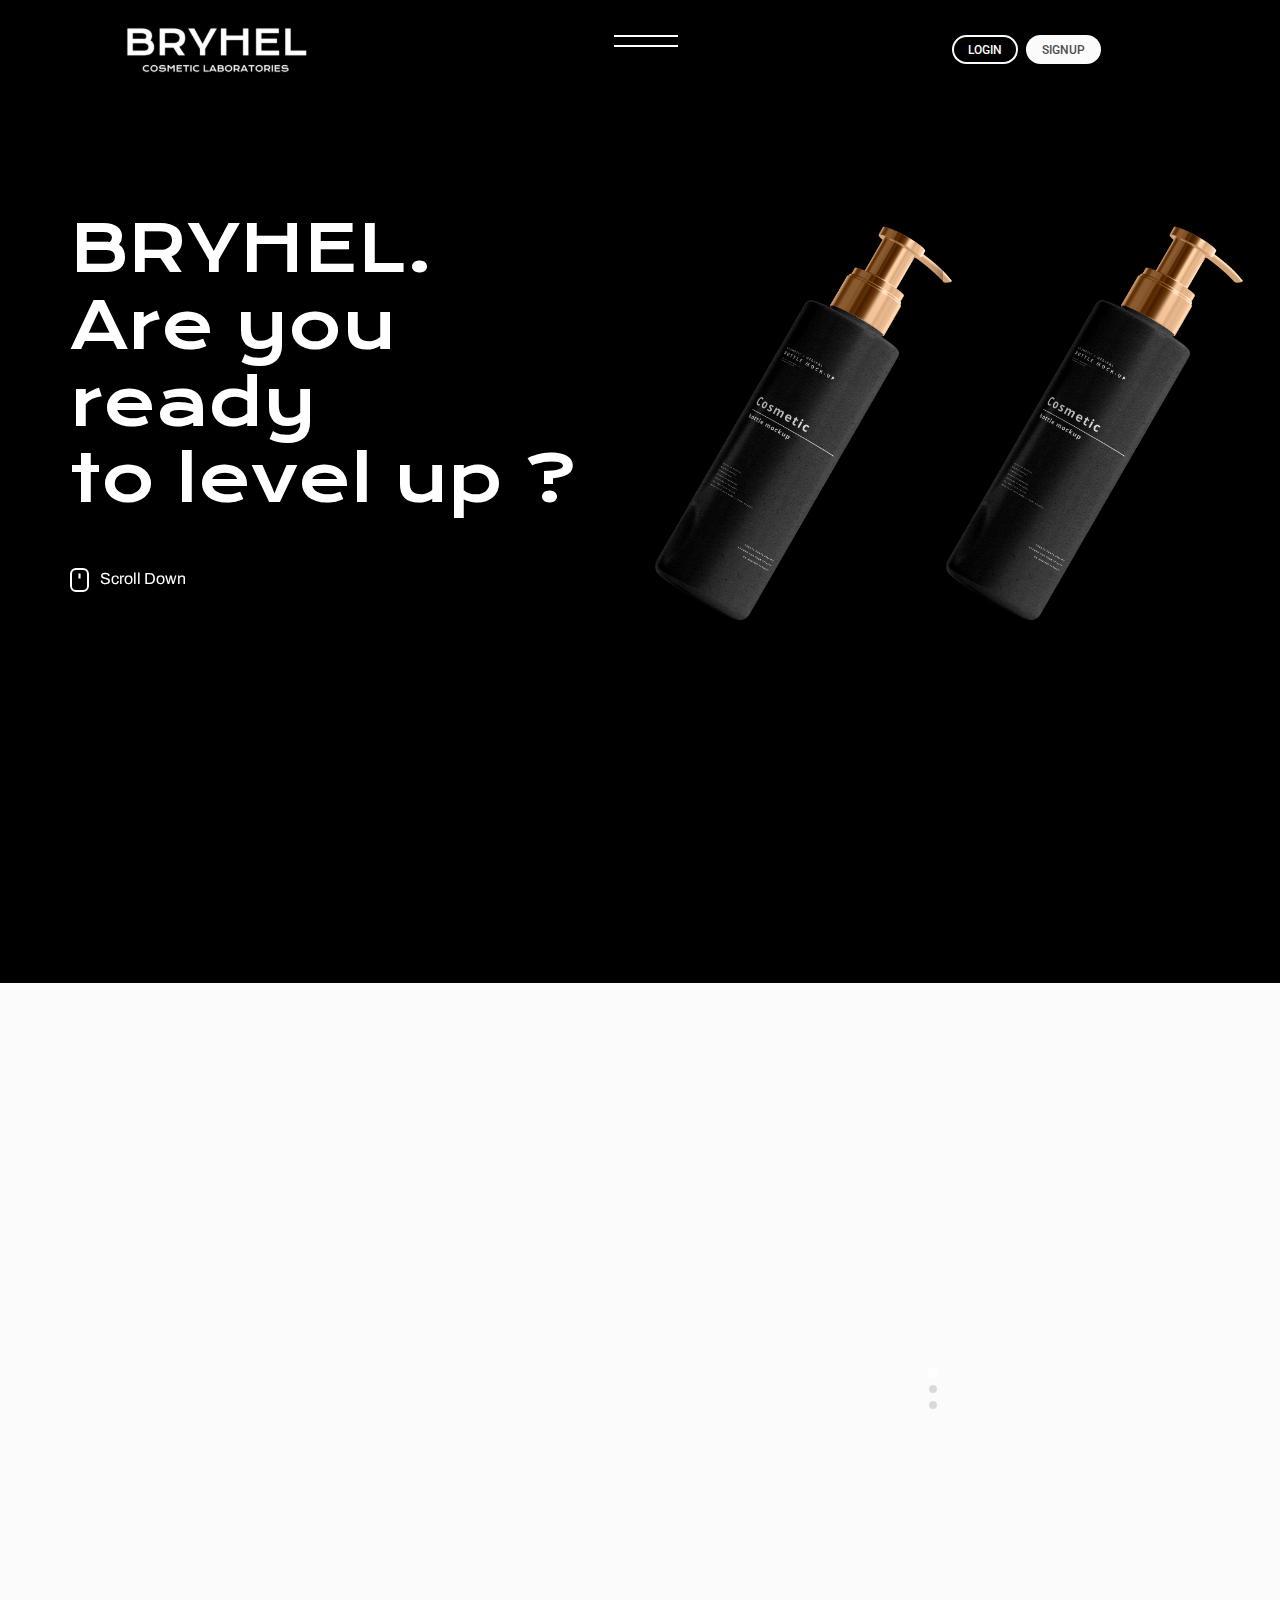
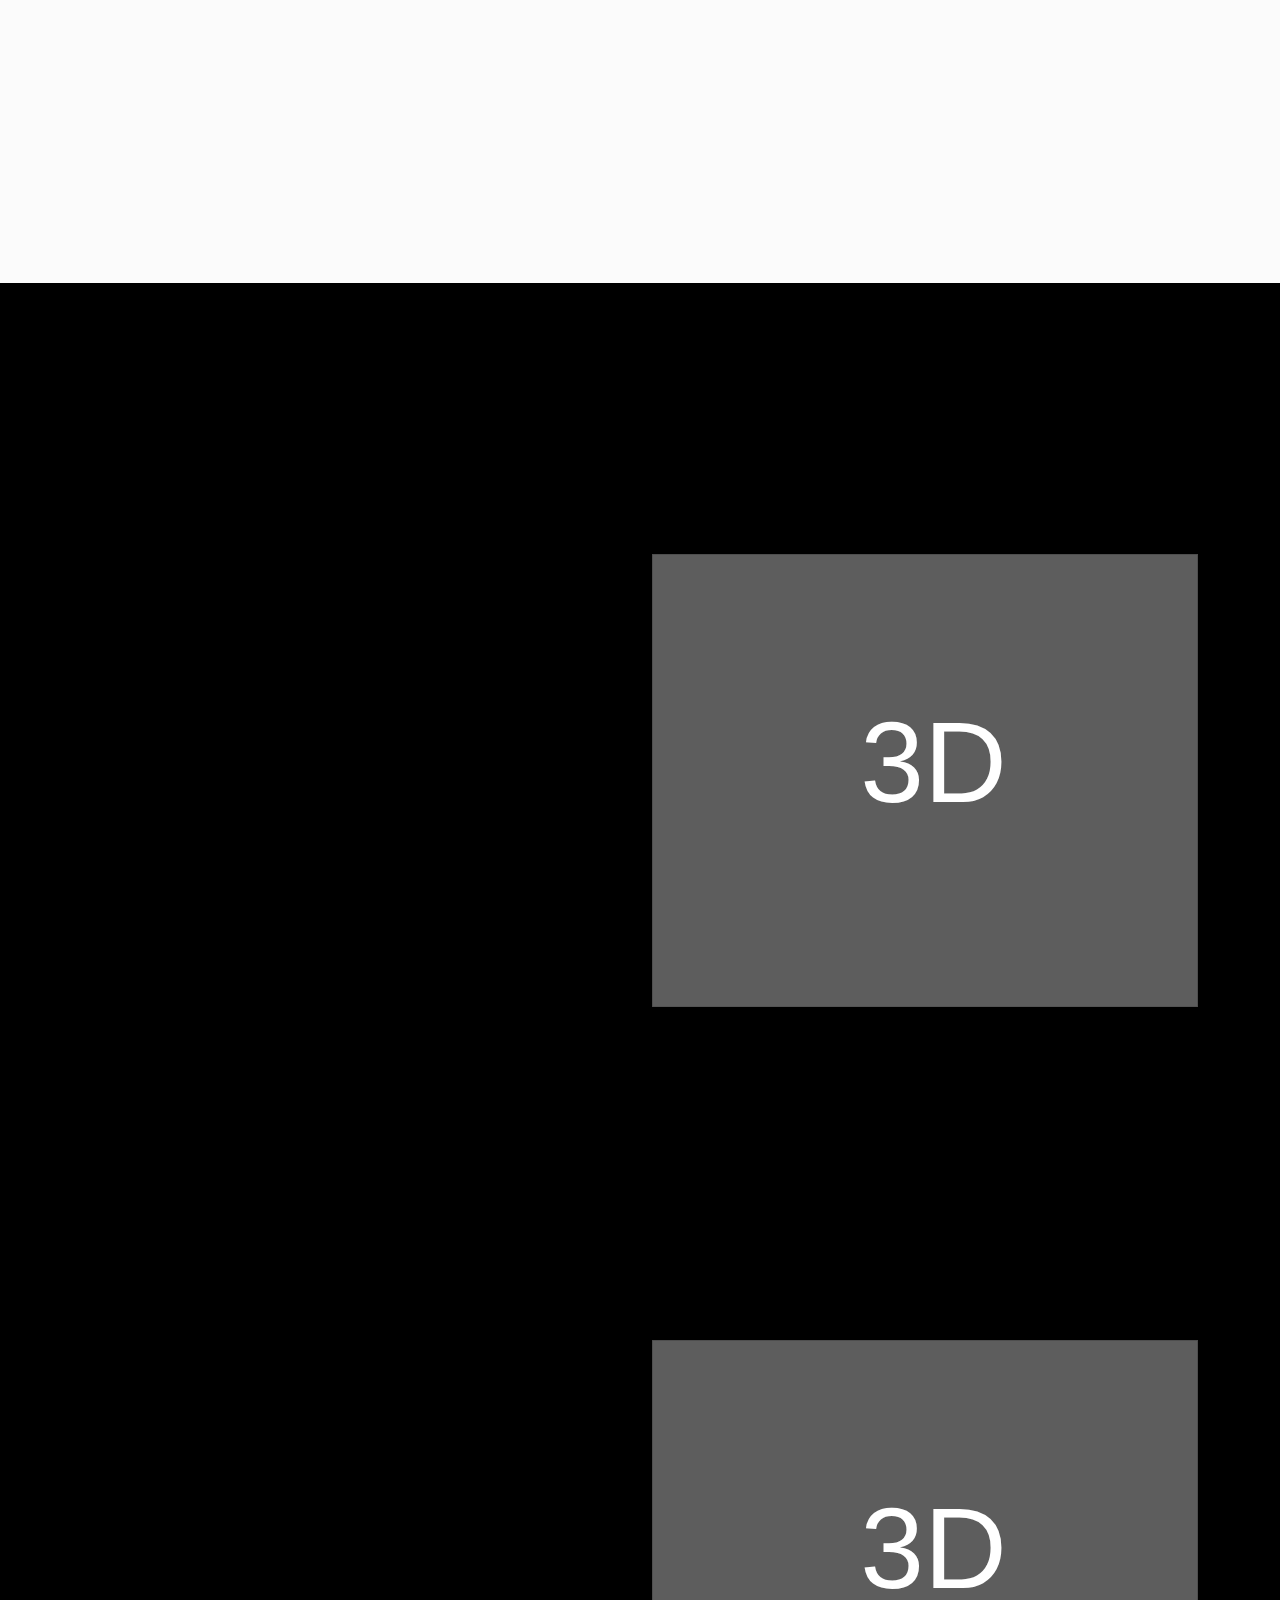
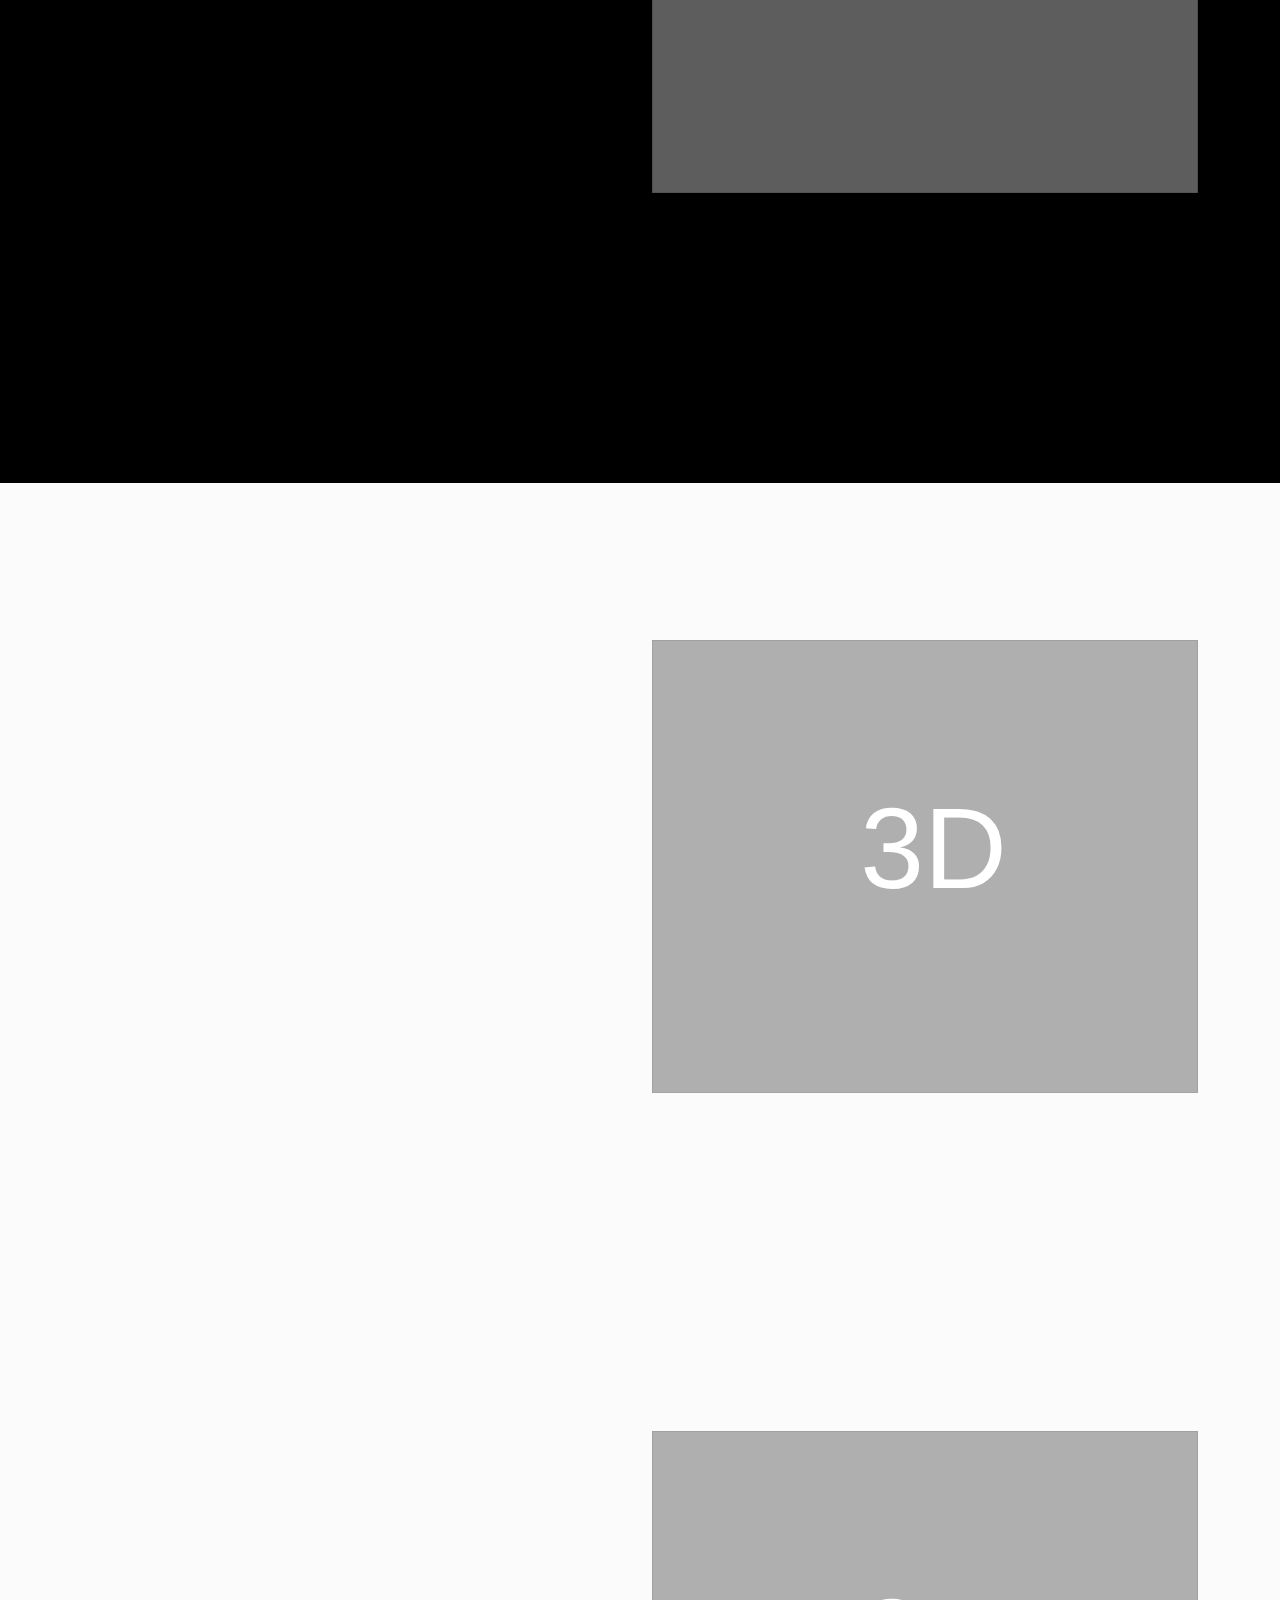
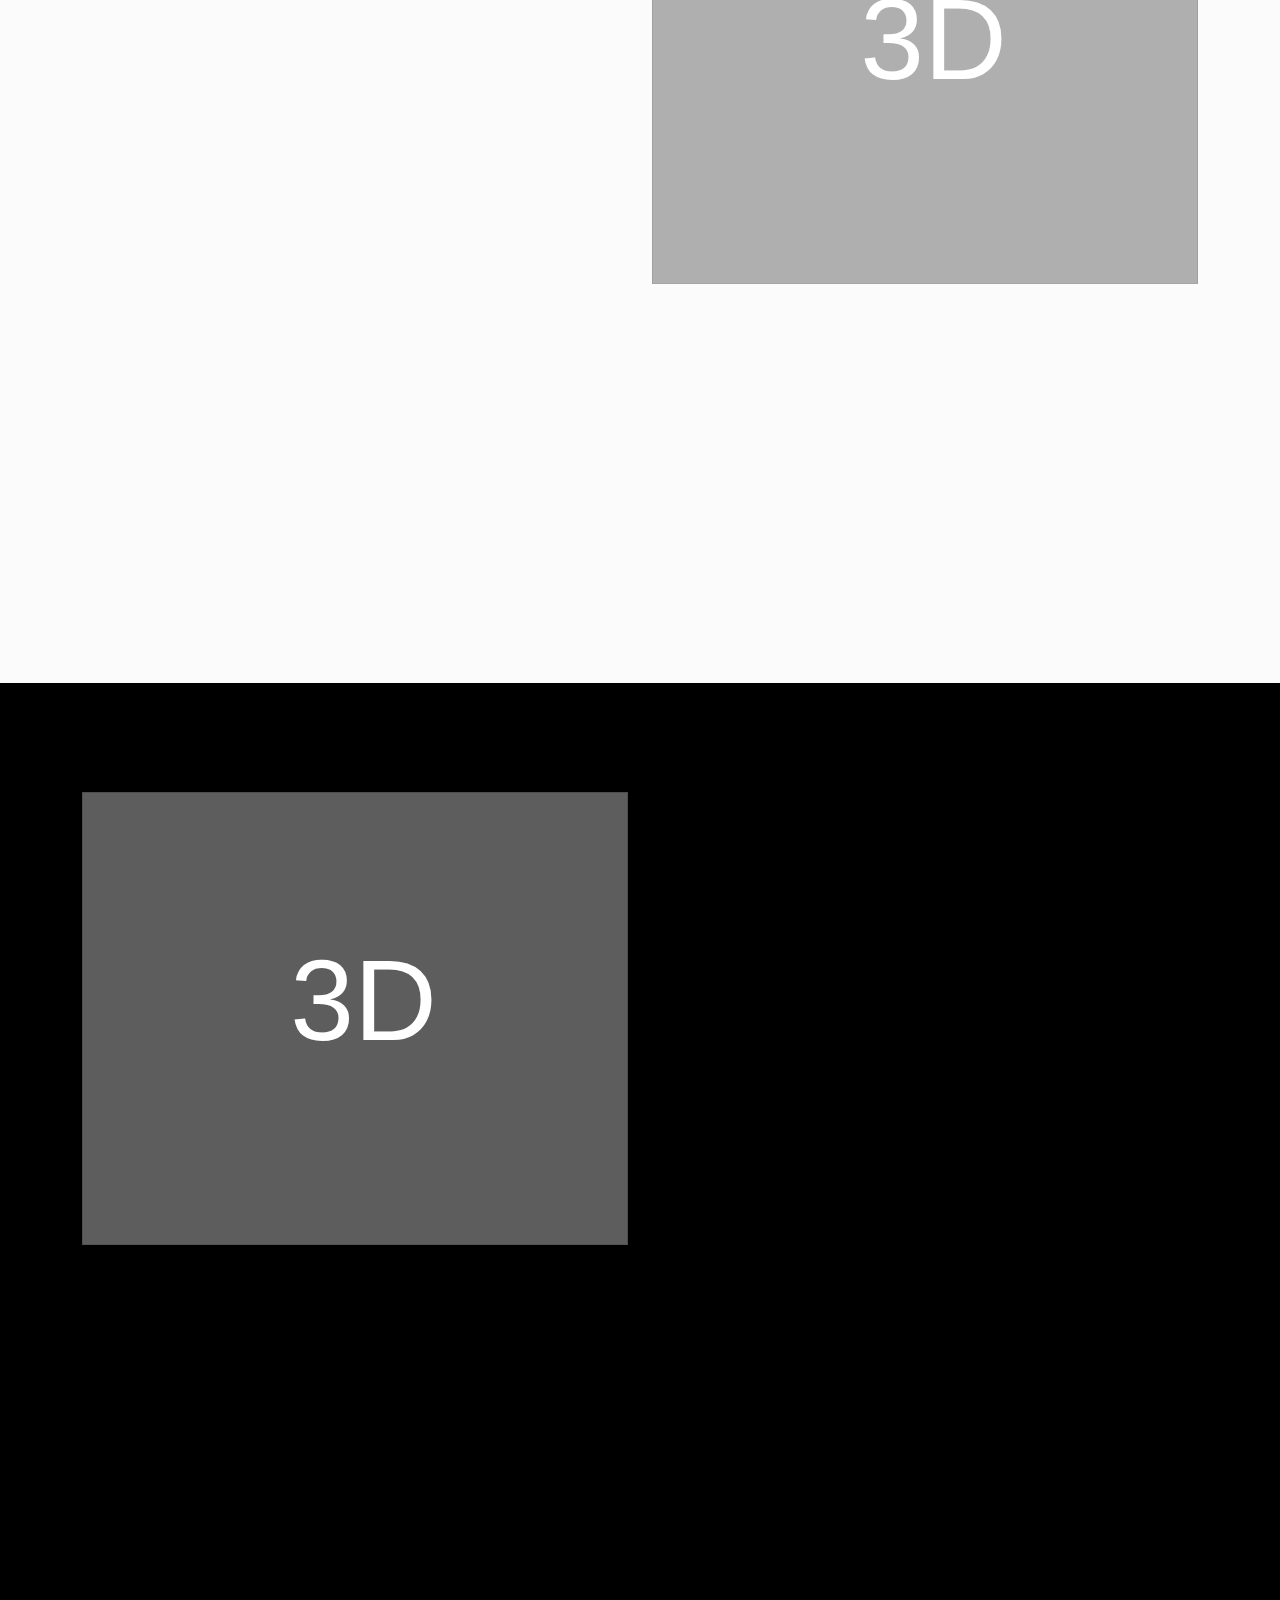
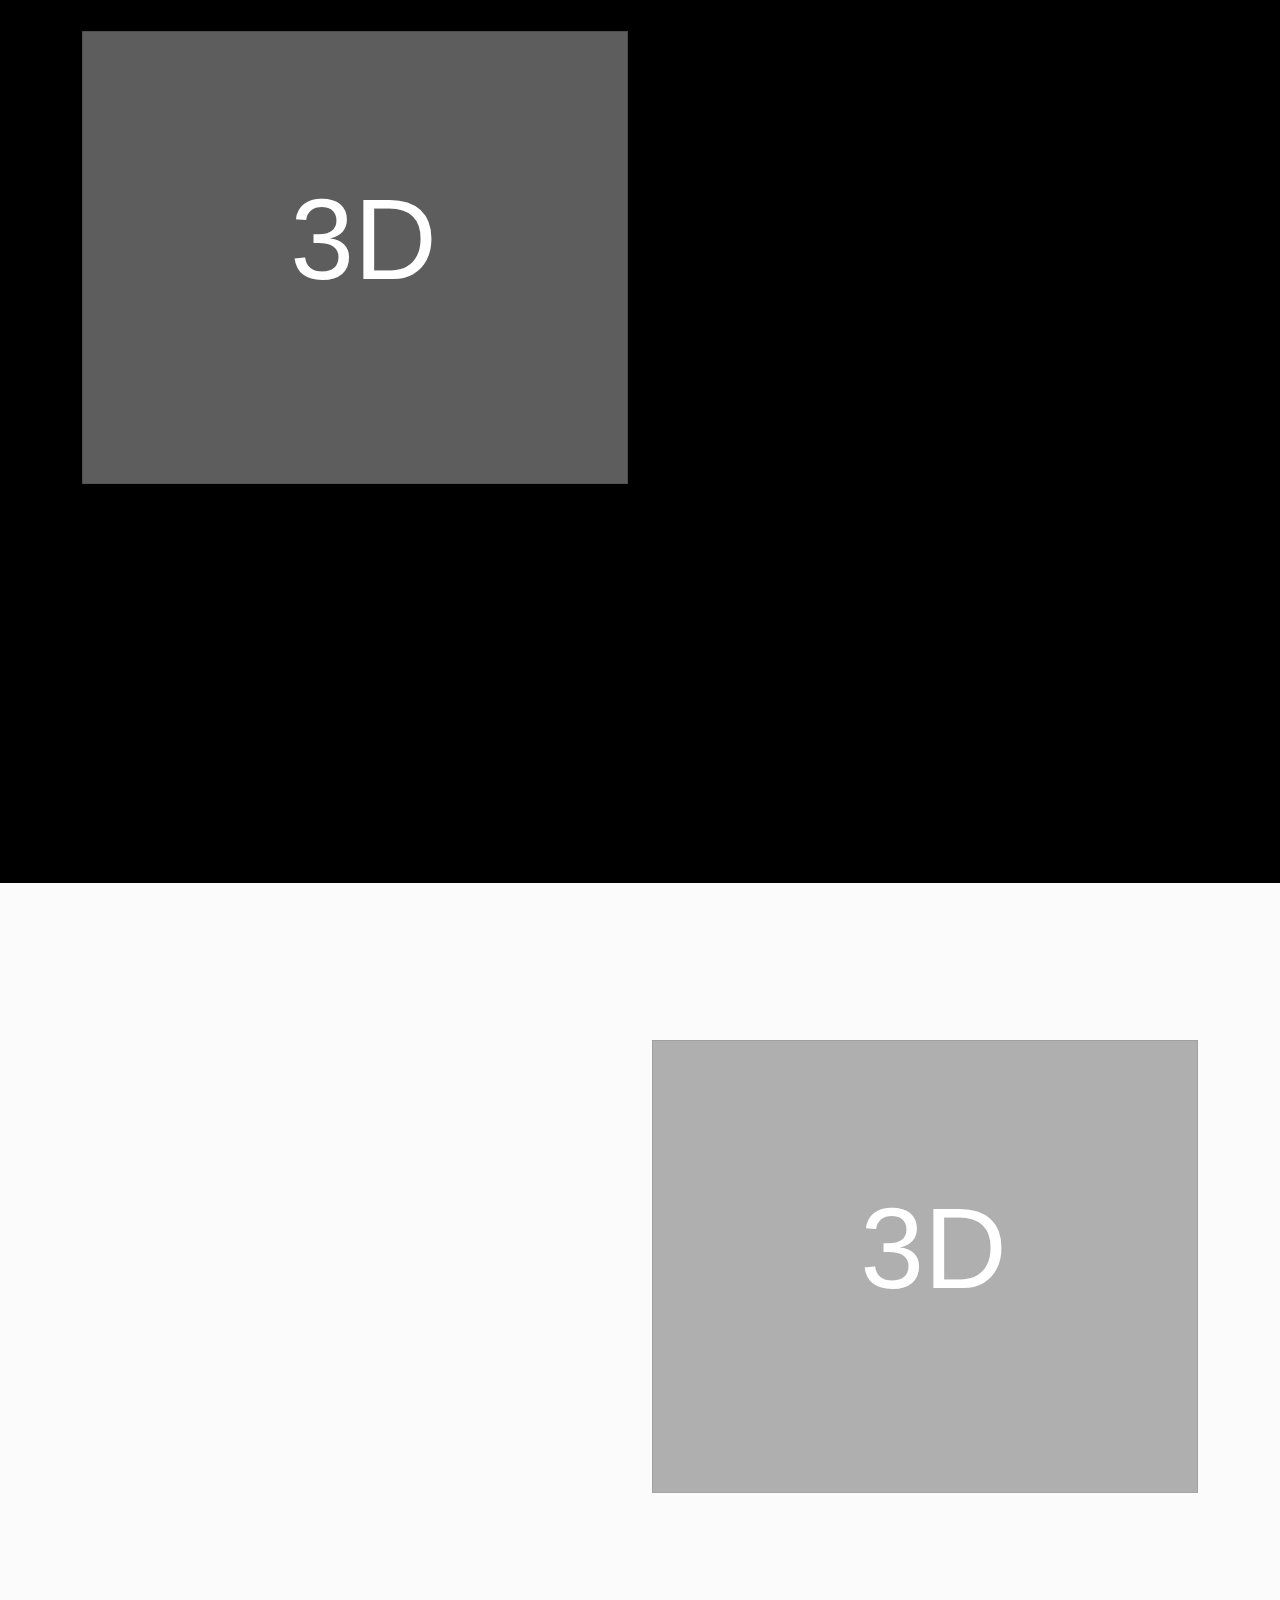
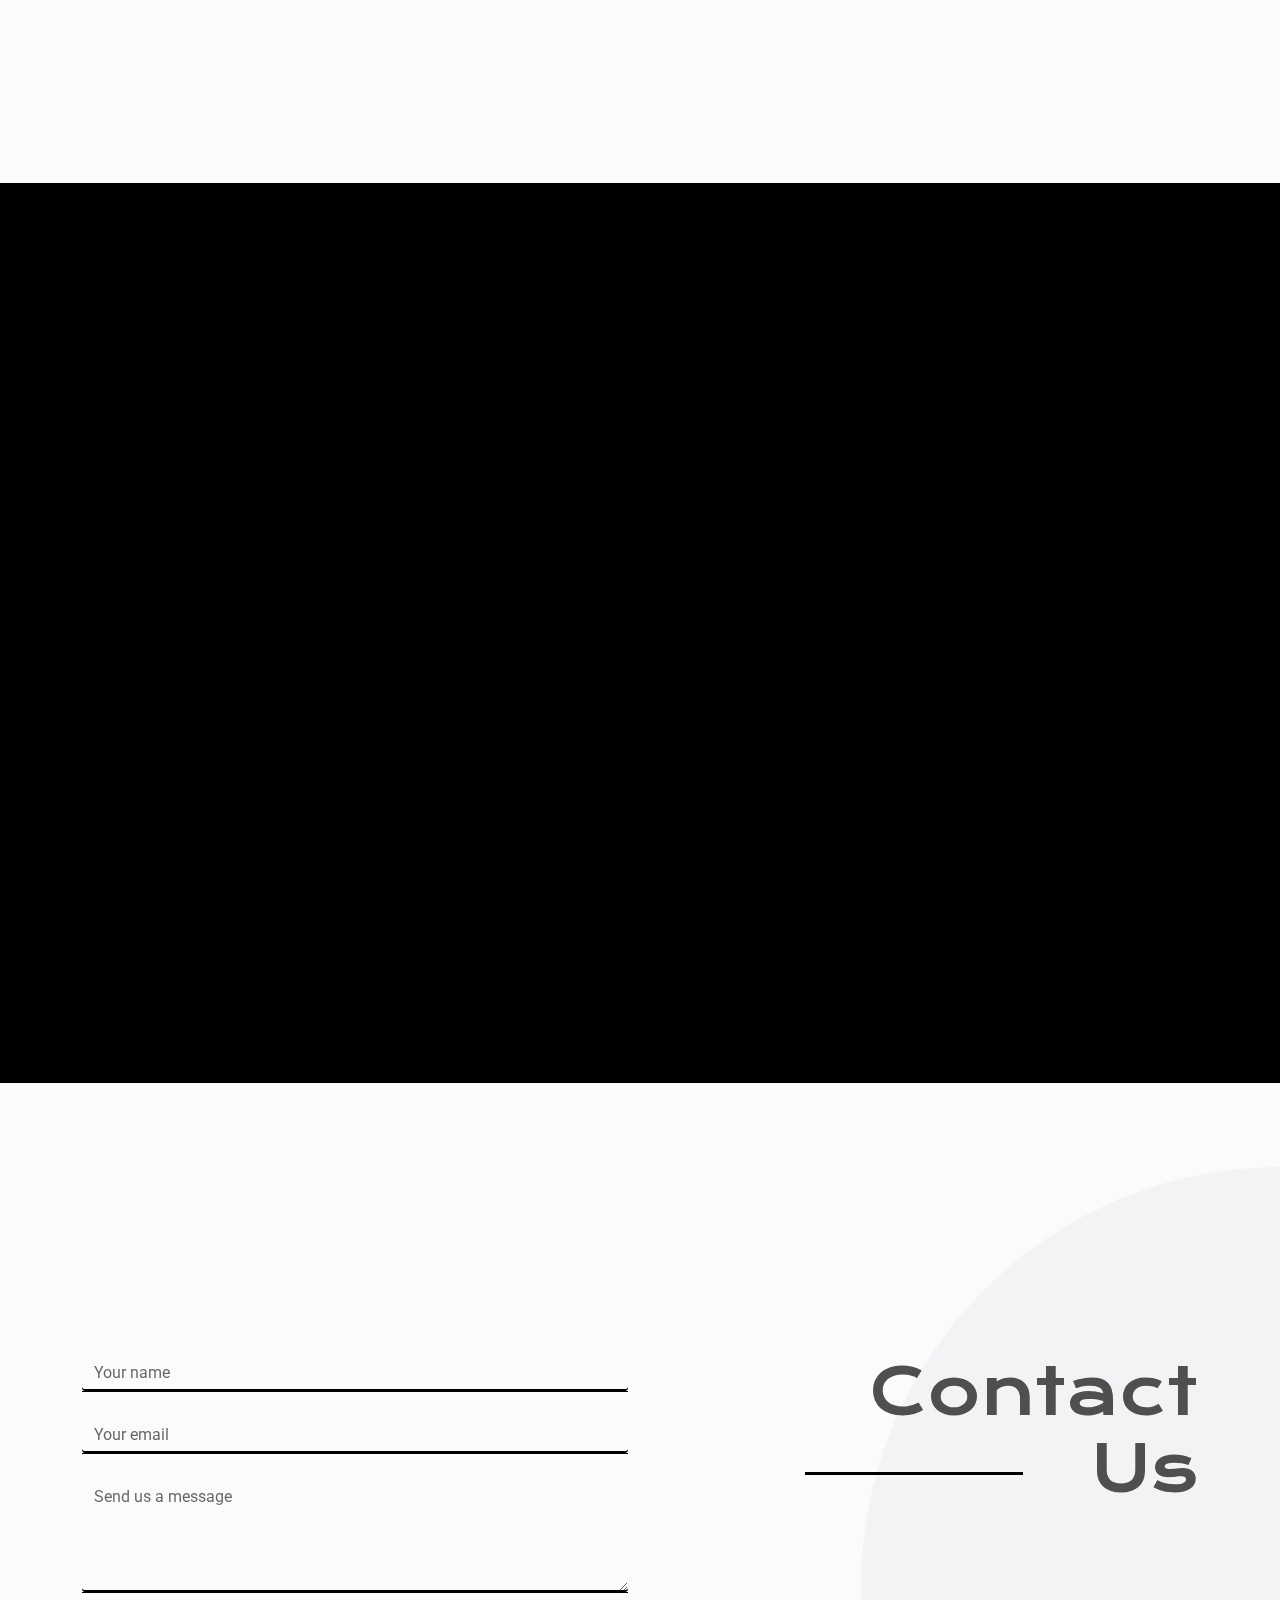
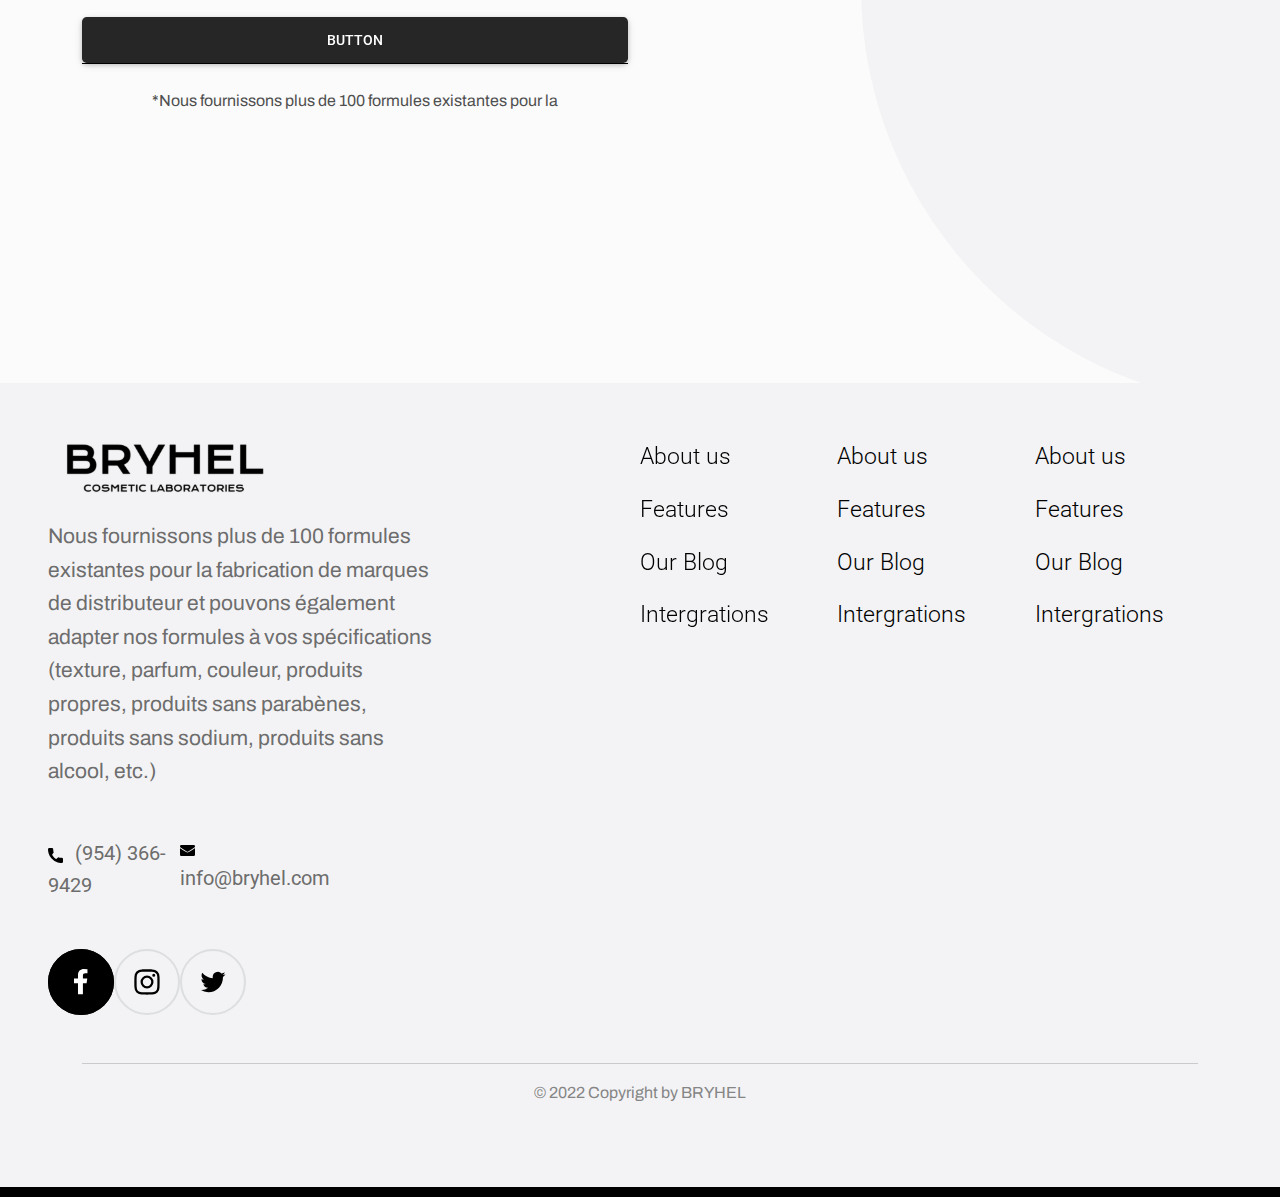
<file: old.html>
<!DOCTYPE html>
<html lang="en">

<head>
    <meta charset="UTF-8">
    <meta http-equiv="X-UA-Compatible" content="IE=edge">
    <meta name="viewport" content="width=device-width, initial-scale=1.0">
    <link href="https://cdnjs.cloudflare.com/ajax/libs/font-awesome/6.0.0/css/all.min.css" rel="stylesheet" />
    <link href="https://fonts.googleapis.com/css?family=Roboto:300,400,500,700&display=swap" rel="stylesheet" />
    <link rel="preconnect" href="https://fonts.googleapis.com">
    <link rel="preconnect" href="https://fonts.gstatic.com" crossorigin>
    <link href="https://fonts.googleapis.com/css2?family=Archivo&family=Krona+One&display=swap" rel="stylesheet">
    <link href="./static/css/mdb.min.css" rel="stylesheet" />
    <link rel="stylesheet" href="./static/css/main.css">
    <link rel="stylesheet" href="./static/slider/css/splide.min.css">


    <link href="https://unpkg.com/aos@2.3.1/dist/aos.css" rel="stylesheet">

    <title>Bryhel - Home</title>

</head>

<body>
    <header>
        <div class="container-fluid pt-3" style="z-index: 999;">
            <div class="row">
                <div class="col-md-4 d-flex align-items-center justify-content-center">
                    <a href="/"><img src="./static/img/svg/logo.svg" alt="logo"></a>
                </div>
                <div class="col-md-4 d-flex align-items-center justify-content-center">
                    <button style="z-index:10;" data-mdb-toggle="modal" data-mdb-target="#navmenu"
                        class="humburg-menu mb-4" aria-controls="#navmenu" aria-haspopup="true">
                        <img src="./static/img/svg/menu-ic.svg" alt="menu">
                    </button>
                </div>
                <div class="col-md-4 d-flex align-items-center justify-content-center">
                    <a href="https://app-bryhel.com/myadmin" type="button"
                        class="btn btn-outline-light btn-rounded btn-sm me-2" data-mdb-ripple-color="dark">Login</a>
                    <a href="https://app-bryhel.com/accounts/signup/" type="button"
                        class="btn btn-light btn-rounded btn-sm">Signup</a>
                    <a href="/" type="button" class="ms-4"><i class="flag-france flag"></i></a>
                    <a href="/" type="button" class="ms-2"><i class="flag-united-kingdom flag"></i></a>


                </div>

            </div>
        </div>
    </header>
    <main>
        <!-- <svg id="line1">
            <g id="Group_292" data-name="Group 292" transform="translate(3163.752 5480.386)">
                <path id="drow_line" data-name="Tracé 1692"
                    d="M-2852.988-5479.381c-27.438-1.633-51.524,327.967-51.524,443.3s-54.582,374.8,362.293,287.844-277.322,194.01-296.978,297.708,231.984-.7,218.353,117.088-269.014,297.042-272.177,424.586,43.408,425.076,249.146,504.313,434.268-64.5,267.81-44.549c-41.712,5-444.748-18.556-643.149,187.72-205.461,213.616-172.51,646.473-13.582,917.342,153.915,262.327,429.274,378.326,432.346,665.189a467.817,467.817,0,0,1-13.781,117.112c-48.452,84.221-186.583,60.933-209.4,362.149-29.689,391.913-73.278,973.291,46.912,1319.356S-2160.146-23.809-2064.732,263s-301.651,695.3-330.321,1003.989c-16.972,182.741,54.584,148.662,117.66,157.32,43.009,5.9,49.991,55.727,83.919,69.5s51.232-3.455,53.761-18.357-10.314-49.1-43.641-41.252-47.057,83.031-10.119,123.224,91.771,52.1,132.464,74.463c69.02,37.932-150.649,373.364-116.106,488.131,37.586,124.878,187.48,122.91,212.125,247.441,17.983,90.864-42.528,179.877-96.02,240.55-903.348,1024.359-1000.067,1409.158-904.606,1565.7,30.446,49.927,163.3,212.513,133.66,392.921-8.7,52.972-44.453,186.841-72.607,184.453-4.082-.346-6.82-3.456-7.91-4.694-25.031-28.432,35.593-159.949,140.437-200.356,19.373-7.466,29.059-11.2,37.568-8.424,42.762,13.942-225.394,213.3-48.868,733.324s111.342,318.963,111.342,318.963"
                    fill="none" stroke="#a1a1a1" stroke-width="2" />
            </g>
        </svg> -->
        <svg id="line1">
            <path id="drow_line"
                d="M35 1C11.1667 232.333 -22.2 708.2 35 761C106.5 827 305 915 236 967.5C167 1020 170.5 918.5 115 943C59.5 967.5 -59 1086 81.5 1097C222 1108 337.5 1053 260.5 1152C183.5 1251 49 1162.5 35 1256.5C21 1350.5 46.5 1504.5 115 1460.5C169.8 1425.3 137.833 1394.5 115 1383.5C73.6667 1370.5 -6.80001 1364.9 1.99999 1446.5C13 1548.5 15.5 1846.5 222 1948C428.5 2049.5 685 1865.5 745.5 1948C793.9 2014 795 2080.17 789.5 2105"
                stroke="#a1a1a1" fill="none" stroke-width="2" />
        </svg>




        <div class="s1" style="height: 100vh;">
            <div class="container" style="padding: 10% 0 20% 0">
                <div class="row">
                    <div class="col-md-6">
                        <h1 class="scroll text-white" data-rate=".4" data-direction="vertical" data-aos="fade-right"
                            data-aos-duration="3000">
                            BRYHEL. <br />
                            Are you ready <br />
                            to level up ?
                        </h1>
                        <p data-aos="fade-up" data-aos-duration="3000" class="text-white mt-5">
                            <img src="./static/img/svg/scroll-ic.svg" alt="scroll" class="me-2" /> Scroll Down
                        </p>
                    </div>
                    <div class="col-md-6">
                        <div class="row">
                            <div class="col-md-6" data-aos="fade-left" data-aos-duration="1000">
                                <img src="./static/img/top.png" alt="scroll" class="me-2 top-img" />
                            </div>
                            <div class="col-md-6" data-aos="fade-left" data-aos-duration="3000">
                                <img src="./static/img/top.png" alt="scroll" class="me-2 top-img" />
                            </div>
                        </div>
                    </div>
                </div>
            </div>
        </div>
        <div class="s2 bg-light d-flex align-items-center justify-content-center" style="height: 100vh;">
            <div class="container w-50">
                <div>
                    <div class="splide" style="z-index:9999;">
                        <div class="splide__track">
                            <ul class="splide__list">
                                <li class="splide__slide">
                                    <h1 class="mb-3" data-aos="flip-up" data-aos-duration="3000">Question place lorum
                                        ipsum ? 1 </h1>
                                    <p data-aos="flip-down" data-aos-duration="3000">
                                        At Bryhel , we work closely with our clients and propose all the private label
                                        manufacturing
                                        services.
                                        We have extensive expertise in creating private label cosmetic brands with a
                                        high
                                        production
                                        capacity and excellent market-proven quality products. We will guide and support
                                        you in
                                        developing
                                        the idea through the choice of the products, the packaging design & confection.
                                        We will
                                        handle the
                                        regulatory processes, the licensing requirements, work on the brand identity
                                        establishment
                                        and the
                                        marketing of your products.
                                    </p>
                                </li>
                                <li class="splide__slide">
                                    <h1 class="mb-3" data-aos="flip-up" data-aos-duration="3000">Question place lorum
                                        ipsum ? 2</h1>
                                    <p data-aos="flip-down" data-aos-duration="3000">
                                        At Bryhel , we work closely with our clients and propose all the private label
                                        manufacturing
                                        services.
                                        We have extensive expertise in creating private label cosmetic brands with a
                                        high
                                        production
                                        capacity and excellent market-proven quality products. We will guide and support
                                        you in
                                        developing
                                        the idea through the choice of the products, the packaging design & confection.
                                        We will
                                        handle the
                                        regulatory processes, the licensing requirements, work on the brand identity
                                        establishment
                                        and the
                                        marketing of your products.
                                    </p>
                                </li>
                                <li class="splide__slide">
                                    <h1 class="mb-3" data-aos="flip-up" data-aos-duration="3000">Question place lorum
                                        ipsum ? 3</h1>
                                    <p data-aos="flip-down" data-aos-duration="3000">
                                        At Bryhel , we work closely with our clients and propose all the private label
                                        manufacturing
                                        services.
                                        We have extensive expertise in creating private label cosmetic brands with a
                                        high
                                        production
                                        capacity and excellent market-proven quality products. We will guide and support
                                        you in
                                        developing
                                        the idea through the choice of the products, the packaging design & confection.
                                        We will
                                        handle the
                                        regulatory processes, the licensing requirements, work on the brand identity
                                        establishment
                                        and the
                                        marketing of your products.
                                    </p>
                                </li>
                            </ul>
                        </div>
                    </div>

                    <p data-aos="fade-up" data-aos-duration="3000" class=" mt-5">
                        <img src="./static/img/svg/scroll-ic-dark.svg" alt="scroll" class="me-2" /> Scroll Down
                    </p>
                </div>
            </div>
        </div>
        <div class="s3" style="height: 100vh;">
            <div class="container">
                <div class="row" style="padding-top: 20%; padding-bottom: 20%">
                    <div class="col-md-6">
                        <div>
                            <h1 class="mb-3 ms-5 text-white" style=" margin-top: 30%;" data-aos="fade-down"
                                data-aos-duration="3000">Vécus et expertises
                                de BRYHEL </h1>
                        </div>
                    </div>
                    <div class="col-md-6 my-5">
                        <div>
                            <svg viewBox="0 0 718.253 596.24">
                                <g id="Rectangle_58" data-name="Rectangle 58" fill="#8b8b8b" stroke="#707070"
                                    stroke-width="1" opacity="0.67">
                                    <rect width="718.253" height="596.24" stroke="none" />
                                    <rect x="0.5" y="0.5" width="717.253" height="595.24" fill="none" />
                                </g>
                                <text id="_3d" data-name="3d" transform="translate(273.855 326.496)" fill="#fff"
                                    font-size="151" font-family="Helvetica">
                                    <tspan x="0" y="0">3D</tspan>
                                </text>
                            </svg>
                        </div>
                    </div>
                </div>
            </div>
        </div>
        <div class="s4" style="height: 100vh;">
            <div class="container">
                <div class="row">
                    <div class="col-md-6">
                        <div style="padding-top: 20%; padding-bottom: 20%">
                            <h1 class="mb-3 ms-5 text-white" style=" margin-top: 30%;" data-aos="fade-down"
                                data-aos-duration="3000">Line Concept </h1>
                            <p class="ms-5" data-aos="fade-up" data-aos-duration="3000"
                                style="color:rgb(189, 187, 187)">
                                We will hear your ideas, make an effective brainstorming, and define the determinants of
                                your
                                future cosmetic line, such as the target market (mass, premium, or professional), the
                                products
                                manufacturing (face, body hair, nails…), and the budget.
                            </p>
                        </div>
                    </div>
                    <div class="col-md-6 my-5">
                        <div style="padding-top: 20%; padding-bottom: 20%">
                            <svg viewBox="0 0 718.253 596.24">
                                <g id="Rectangle_58" data-name="Rectangle 58" fill="#8b8b8b" stroke="#707070"
                                    stroke-width="1" opacity="0.67">
                                    <rect width="718.253" height="596.24" stroke="none" />
                                    <rect x="0.5" y="0.5" width="717.253" height="595.24" fill="none" />
                                </g>
                                <text id="_3d" data-name="3d" transform="translate(273.855 326.496)" fill="#fff"
                                    font-size="151" font-family="Helvetica">
                                    <tspan x="0" y="0">3D</tspan>
                                </text>
                            </svg>
                        </div>
                    </div>
                </div>
            </div>
        </div>
        <div class="s5 bg-light" style="height: 100vh;">
            <div class="container">
                <div class="row">
                    <div class="col-md-6">
                        <div style="padding-top: 20%; padding-bottom: 20%">
                            <h1 class="mb-3 ms-5 h-51" style=" margin-top: 30%;" data-aos="fade-down"
                                data-aos-duration="3000">Your Brand Identity & Packaging </h1>
                            <p class="ms-5" style=" margin-bottom: 20%; color: #8E8E8E" data-aos="fade-up"
                                data-aos-duration="3000">
                                Once everything is ready, it is time to produce your labels. The labels are fully
                                customizable.
                                We adapt the texts of the packaging to the regulatory requirements of the countries in
                                which
                                the
                                product will be sold.
                            </p>
                        </div>
                    </div>
                    <div class="col-md-6 my-5">
                        <div style="padding-top: 20%; padding-bottom: 20%">
                            <svg viewBox="0 0 718.253 596.24">
                                <g id="Rectangle_58" data-name="Rectangle 58" fill="#8b8b8b" stroke="#707070"
                                    stroke-width="1" opacity="0.67">
                                    <rect width="718.253" height="596.24" stroke="none" />
                                    <rect x="0.5" y="0.5" width="717.253" height="595.24" fill="none" />
                                </g>
                                <text id="_3d" data-name="3d" transform="translate(273.855 326.496)" fill="#fff"
                                    font-size="151" font-family="Helvetica">
                                    <tspan x="0" y="0">3D</tspan>
                                </text>
                            </svg>
                        </div>
                    </div>
                </div>
            </div>
        </div>
        <div class="s6 bg-light" style="height: 100vh;">
            <div class="container">
                <div class="row">
                    <div class="col-md-6">
                        <div style=" padding-bottom: 20%">
                            <h1 class="mb-3 ms-5 h-51" style=" margin-top: 30%;" data-aos="fade-down"
                                data-aos-duration="3000">Cosmetic Products Development </h1>
                            <p class="ms-5" style="color: #8E8E8E" data-aos="fade-up" data-aos-duration="3000">
                                Nous fournissons plus de 100 formules existantes pour la fabrication de marques de
                                distributeur
                                et pouvons également adapter nos formules à vos spécifications (texture, parfum,
                                couleur,
                                produits propres, produits sans parabènes, produits sans sodium, produits sans alcool,
                                etc.)
                            </p>
                        </div>
                    </div>
                    <div class="col-md-6 my-5">
                        <div style=" padding-bottom: 20%">
                            <svg viewBox="0 0 718.253 596.24">
                                <g id="Rectangle_58" data-name="Rectangle 58" fill="#8b8b8b" stroke="#707070"
                                    stroke-width="1" opacity="0.67">
                                    <rect width="718.253" height="596.24" stroke="none" />
                                    <rect x="0.5" y="0.5" width="717.253" height="595.24" fill="none" />
                                </g>
                                <text id="_3d" data-name="3d" transform="translate(273.855 326.496)" fill="#fff"
                                    font-size="151" font-family="Helvetica">
                                    <tspan x="0" y="0">3D</tspan>
                                </text>
                            </svg>
                        </div>
                    </div>

                </div>
            </div>
        </div>
        <div class="s7" style="height: 100vh;">
            <div class="container">
                <div class="row">
                    <div class="col-md-6">
                        <div style="padding-top: 20%; padding-bottom: 20%">
                            <svg viewBox="0 0 718.253 596.24">
                                <g id="Rectangle_58" data-name="Rectangle 58" fill="#8b8b8b" stroke="#707070"
                                    stroke-width="1" opacity="0.67">
                                    <rect width="718.253" height="596.24" stroke="none" />
                                    <rect x="0.5" y="0.5" width="717.253" height="595.24" fill="none" />
                                </g>
                                <text id="_3d" data-name="3d" transform="translate(273.855 326.496)" fill="#fff"
                                    font-size="151" font-family="Helvetica">
                                    <tspan x="0" y="0">3D</tspan>
                                </text>
                            </svg>
                        </div>
                    </div>
                    <div class="col-md-6">
                        <div style="padding-top: 20%; padding-bottom: 20%">
                            <h1 class="mb-3 ms-5 text-white" style=" margin-top: 30%;" data-aos="fade-down"
                                data-aos-duration="3000">Labelling</h1>
                            <p class="ms-5" data-aos="fade-up" style="color:rgb(189, 187, 187)"
                                data-aos-duration="3000">
                                Une fois que tout est prêt, il faut produire vos étiquettes. Les étiquettes sont
                                entièrement
                                personnalisables. Nous adaptons les textes des emballages aux exigences réglementaires
                                des
                                pays
                                dans lesquels le produit sera vendu.
                            </p>
                        </div>
                    </div>

                </div>
            </div>
        </div>
        <div class="s8" style="height: 100vh;">
            <div class="container">
                <div class="row">
                    <div class="col-md-6 my-5">
                        <div style=" padding-bottom: 20%">
                            <svg viewBox="0 0 718.253 596.24">
                                <g id="Rectangle_58" data-name="Rectangle 58" fill="#8b8b8b" stroke="#707070"
                                    stroke-width="1" opacity="0.67">
                                    <rect width="718.253" height="596.24" stroke="none" />
                                    <rect x="0.5" y="0.5" width="717.253" height="595.24" fill="none" />
                                </g>
                                <text id="_3d" data-name="3d" transform="translate(273.855 326.496)" fill="#fff"
                                    font-size="151" font-family="Helvetica">
                                    <tspan x="0" y="0">3D</tspan>
                                </text>
                            </svg>
                        </div>

                    </div>
                    <div class="col-md-6">
                        <div style=" padding-bottom: 20%">
                            <h1 class="mb-3 ms-5 text-white" style=" margin-top: 30%;" data-aos="fade-down"
                                data-aos-duration="3000">Regulation & Certification</h1>
                            <p class="ms-5" style="color:rgb(189, 187, 187)" data-aos="fade-in"
                                data-aos-duration="3000">
                                Certification of cosmetics is an important issue when you create your own cosmetics
                                brand.
                                We assist the certification process according to the laws in force in the target
                                territories.
                            </p>
                        </div>
                    </div>


                </div>
            </div>
        </div>
        <div class="s9 bg-light" style="height: 100vh;">
            <div class="container">
                <div class="row">
                    <div class="col-md-6">
                        <div style="padding-top: 20%; padding-bottom: 20%">
                            <h1 class="mb-3 ms-5" style=" margin-top: 30%;" data-aos="fade-down"
                                data-aos-duration="3000">
                                Production </h1>
                            <p class="ms-5" data-aos="fade-up" data-aos-duration="3000">
                                Une fois que tout est prêt, il faut produire vos étiquettes. Les étiquettes sont
                                entièrement
                                personnalisables. Nous adaptons les textes des emballages aux exigences réglementaires
                                des
                                pays
                                dans lesquels le produit sera vendu.
                            </p>
                        </div>
                    </div>
                    <div class="col-md-6 my-5">
                        <div style="padding-top: 20%; padding-bottom: 20%">
                            <svg viewBox="0 0 718.253 596.24">
                                <g id="Rectangle_58" data-name="Rectangle 58" fill="#8b8b8b" stroke="#707070"
                                    stroke-width="1" opacity="0.67">
                                    <rect width="718.253" height="596.24" stroke="none" />
                                    <rect x="0.5" y="0.5" width="717.253" height="595.24" fill="none" />
                                </g>
                                <text id="_3d" data-name="3d" transform="translate(273.855 326.496)" fill="#fff"
                                    font-size="151" font-family="Helvetica">
                                    <tspan x="0" y="0">3D</tspan>
                                </text>
                            </svg>
                        </div>

                    </div>
                </div>
            </div>
        </div>
        <div class="s10" style="height: 100vh;">
            <div class="container">
                <div class="d-flex align-items-center justify-content-end">
                    <div class="w-50" style="padding-top: 20%;">
                        <img src="./static/img/truck.png" alt="truck" style="max-width: 489px" data-aos="fade-right"
                            data-aos-duration="2000">
                        <h1 class="mb-3 ms-5 text-white" data-aos="fade-down" data-aos-duration="3000">Logistics</h1>
                        <p class="ms-5 mb-5" data-aos="fade-up" data-aos-duration="3000">
                            We provide over 100 existing formulas for private label manufacturing and can also adapt our
                            formulas to your specifications (texture, fragrance, color, clean products, paraben-free
                            products, sodium-free products, alcohol-free products, etc.)
                        </p>
                    </div>

                </div>
            </div>
        </div>
        <div class="s11 bg-light" style="height: 100vh;">
            <div class="hcircle-right"></div>
            <div class="container pt-5">
                <div class="row" style="padding-top: 20%;">
                    <div class="col-md-6 order-md-2">
                        <h1 class="float-end text-end">Contact<br>
                            <span class="me-5"><svg xmlns="http://www.w3.org/2000/svg" width="218" height="3"
                                    viewBox="0 0 218 3">
                                    <line id="Line_17" data-name="Line 17" x2="218" transform="translate(0 1.5)"
                                        fill="none" stroke="#000" stroke-width="3" />
                                </svg></span>
                            Us
                        </h1>
                    </div>
                    <div class="col-md-6 order-md-1">
                        <form action="">
                            <div class="form-outline mb-4" style="z-index: 999;">
                                <input type="text" id="form12" class="form-control" />
                                <label class="form-label" for="form12">Your name</label>
                            </div>
                            <div class="form-outline mb-4" style="z-index: 999;">
                                <input type="text" id="form12" class="form-control" />
                                <label class="form-label" for="form12">Your email</label>
                            </div>
                            <div class="form-outline mb-4" style="z-index: 999;">
                                <textarea class="form-control" id="form4Example3" rows="4"></textarea>
                                <label class="form-label" for="form4Example3">Send us a message</label>
                            </div>
                            <div class="form-outline mb-4" style="z-index: 9999;"><button type="button"
                                    class="btn btn-dark btn-block btn-lg" data-mdb-ripple-color="#ffffff">
                                    button </button></div>

                        </form>
                        <p class="text-center"> *Nous fournissons plus de 100 formules existantes pour la </p>
                    </div>
                    
                </div>
            </div>
        </div>

    </main>
    <footer>
        <div class="bg-gray pt-5">
            <div class="row g-0 mx-5">
                <div class="col-md-4">
                    <img src="./static/img/svg/logo-dark.svg" alt="bryhel">
                    <p style="font-size: 21px; color:#6D6D6D" class="mt-3">
                        Nous fournissons plus de 100 formules existantes pour la fabrication de marques de distributeur
                        et pouvons également adapter nos formules à vos spécifications (texture, parfum, couleur,
                        produits propres, produits sans parabènes, produits sans sodium, produits sans alcool, etc.)
                    </p>
                    <div class="row g-0 mt-5">
                        <div class="col-md-4">
                            <img src="./static/img/svg/phone.svg" alt="bryhel" class="me-2"> <span
                                style="font-size: 20px; color:#6D6D6D">(954) 366-9429</span>
                        </div>
                        <div class="col-md-4">
                            <img src="./static/img/svg/mail.svg" alt="bryhel" class="me-2"> <span
                                style="font-size: 20px; color:#6D6D6D">info@bryhel.com</span>
                        </div>
                    </div>
                    <div class="row g-0 mt-5">
                        <div class="col-2" style="z-index: 999;">
                            <a href="#"><img src="./static/img/svg/fb.svg" alt="bryhel" class="me-2"></a>

                        </div>
                        <div class="col-2" style="z-index: 999;">
                            <a href="#"><img src="./static/img/svg/insta.svg" alt="bryhel" class="me-2"></a>
                        </div>
                        <div class="col-2" style="z-index: 999;">
                            <a href="#"><img src="./static/img/svg/twitter.svg" alt="bryhel" class="me-2"></a>
                        </div>
                    </div>
                </div>
                <div class="col-md-2 mx-auto float-end"></div>
                <div class="col-md-2 mx-auto float-end">
                    <ul class="navbar-nav me-auto mb-2 mb-lg-0">
                        <li class="nav-item" style="z-index: 999;"><a href="" class="nav-link"
                                style="color:#000000; font-size:23px; font-weight: 300;">About us</a></li>
                        <li class="nav-item" style="z-index: 999;"><a href="" class="nav-link"
                                style="color:#000000; font-size:23px; font-weight: 300;">Features</a></li>
                        <li class="nav-item" style="z-index: 999;"><a href="" class="nav-link"
                                style="color:#000000; font-size:23px; font-weight: 300;">Our Blog</a></li>
                        <li class="nav-item" style="z-index: 999;"><a href="" class="nav-link"
                                style="color:#000000; font-size:23px; font-weight: 300;">Intergrations</a></li>
                    </ul>
                </div>
                <div class="col-md-2 mx-auto float-end">
                    <ul class="navbar-nav me-auto mb-2 mb-lg-0">
                        <li class="nav-item" style="z-index: 999;"><a href="" class="nav-link"
                                style="color:#000000; font-size:23px; font-weight: 300;">About us</a></li>
                        <li class="nav-item" style="z-index: 999;"><a href="" class="nav-link"
                                style="color:#000000; font-size:23px; font-weight: 300;">Features</a></li>
                        <li class="nav-item" style="z-index: 999;"><a href="" class="nav-link"
                                style="color:#000000; font-size:23px; font-weight: 300;">Our Blog</a></li>
                        <li class="nav-item" style="z-index: 999;"><a href="" class="nav-link"
                                style="color:#000000; font-size:23px; font-weight: 300;">Intergrations</a></li>
                    </ul>
                </div>
                <div class="col-md-2 mx-auto float-end">
                    <ul class="navbar-nav me-auto mb-2 mb-lg-0">
                        <li class="nav-item" style="z-index: 999;"><a href="" class="nav-link"
                                style="color:#000000; font-size:23px; font-weight: 300;">About us</a></li>
                        <li class="nav-item" style="z-index: 999;"><a href="" class="nav-link"
                                style="color:#000000; font-size:23px; font-weight: 300;">Features</a></li>
                        <li class="nav-item" style="z-index: 999;"><a href="" class="nav-link"
                                style="color:#000000; font-size:23px; font-weight: 300;">Our Blog</a></li>
                        <li class="nav-item" style="z-index: 999;"><a href="" class="nav-link"
                                style="color:#000000; font-size:23px; font-weight: 300;">Intergrations</a></li>
                    </ul>
                </div>
            </div>
            <div class="container mt-5">
                <hr>
                <p class="text-center" style="color:#858585; margin-bottom: 5%">© 2022 Copyright by BRYHEL<br><br></p>
            </div>
            <div class="col-md-12 bg-black" style="height:10px"></div>

        </div>
    </footer>

    <div class="modal fade" id="navmenu" tabindex="-1" aria-labelledby="navmenuLabel" aria-hidden="true">
        <div class="modal-dialog modal-fullscreen">
            <div class="modal-content">
                <div class="text-center">
                    <a type="button" data-mdb-dismiss="modal" aria-label="Close"><img
                            src="./static/img/svg/close-ic.svg" class="model-close" alt="close"></a>
                </div>
                <div class="modal-body">
                    <div class="container">
                        <div class="row mt-5">
                            <div class="col-md-6">
                                <nav style="margin-top: 20%">
                                    <small class="text-muted">NAVIGATION</small><br>
                                    <ul class="navbar-nav menu" style="margin-top: -20px">
                                        <li><a href="/" class="text-muted">Home</a></li>
                                        <li><a href="./prestation.html">Service</a></li>
                                        <li><a href="./about-us.html">About us</a></li>
                                        <li><a href="./blog.html">Blog</a></li>
                                    </ul>
                                </nav>
                            </div>
                            <div class="col-md-6">
                                <!-- <div class="d-flex align-items-end ms-5" style="height:350px">hi...</div> -->
                            </div>
                        </div>
                    </div>


                </div>

            </div>
        </div>
    </div>
    <script src="https://code.jquery.com/jquery-3.6.0.min.js"
        integrity="sha256-/xUj+3OJU5yExlq6GSYGSHk7tPXikynS7ogEvDej/m4=" crossorigin="anonymous"></script>
    <script type="text/javascript" src="./static/js/mdb.min.js"></script>

    <script src="https://unpkg.com/aos@2.3.1/dist/aos.js"></script>
    <script src="./static/slider/js/splide.min.js"></script>


    <script>
        AOS.init();
        var line = document.getElementById("drow_line");
        var length = line.getTotalLength();
        line.style.strokeDasharray = length;
        line.style.strokeDashoffset = length;
        window.addEventListener("scroll", drowLine);
        function drowLine() {
            var scrollpercent = (document.body.scrollTop + document.documentElement.scrollTop) / (document.documentElement.scrollHeight - document.documentElement.clientHeight);

            var draw = length * scrollpercent;
            line.style.strokeDashoffset = length - draw;
        };
        $(function () {
            $(window).scroll(function () { //onscroll
                var scrolleddown = false;//used to keep the state
                if ($(window).scrollTop() > 1) { //if they've scrolled down
                    if (scrolleddown == false) {
                        scrolleddown = true;
                        $('#content').stop(true, false).animate({ top: '0%' }, 500, function () {//show it
                            $('#topcontent').hide();//hide to original content, in this case "hi!"'s
                            $(this).css("position", "relative"); //make it be able to scroll down
                        });
                    }
                } else {
                    //below resets everything back to original state when user scrolls back up
                    scrolleddown = false;
                    $('#topcontent').show();
                    $('#content').css("position", "fixed").stop(true, false).animate({ top: '99%' }, 500)
                }
            });
        });
        document.addEventListener('DOMContentLoaded', function () {
            var splide = new Splide('.splide', {
                direction: 'ttb',
                height: '50vh',
                wheel: true,
                perPage: 1,
                rewind: false,
                rewindSpeed: 6000,

            });
            splide.mount();
        });

    </script>

</body>

</html>
</file>
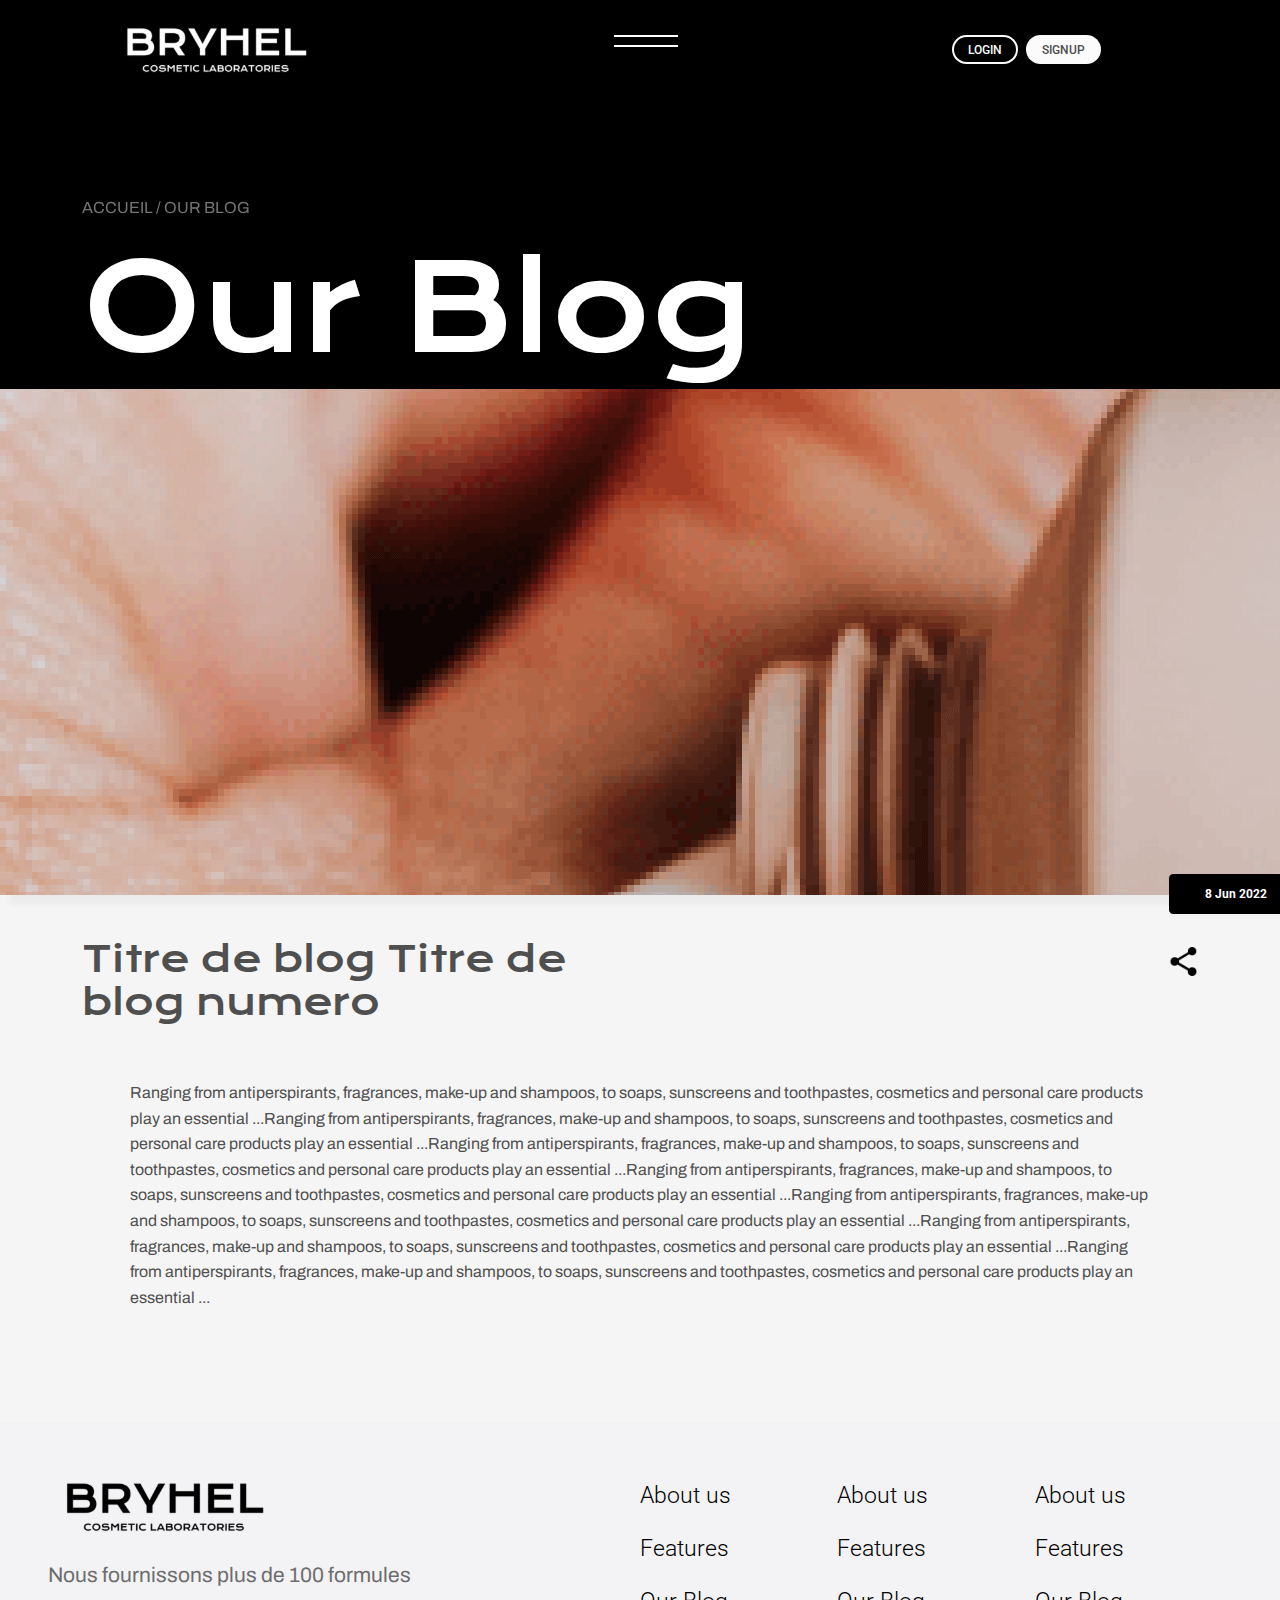
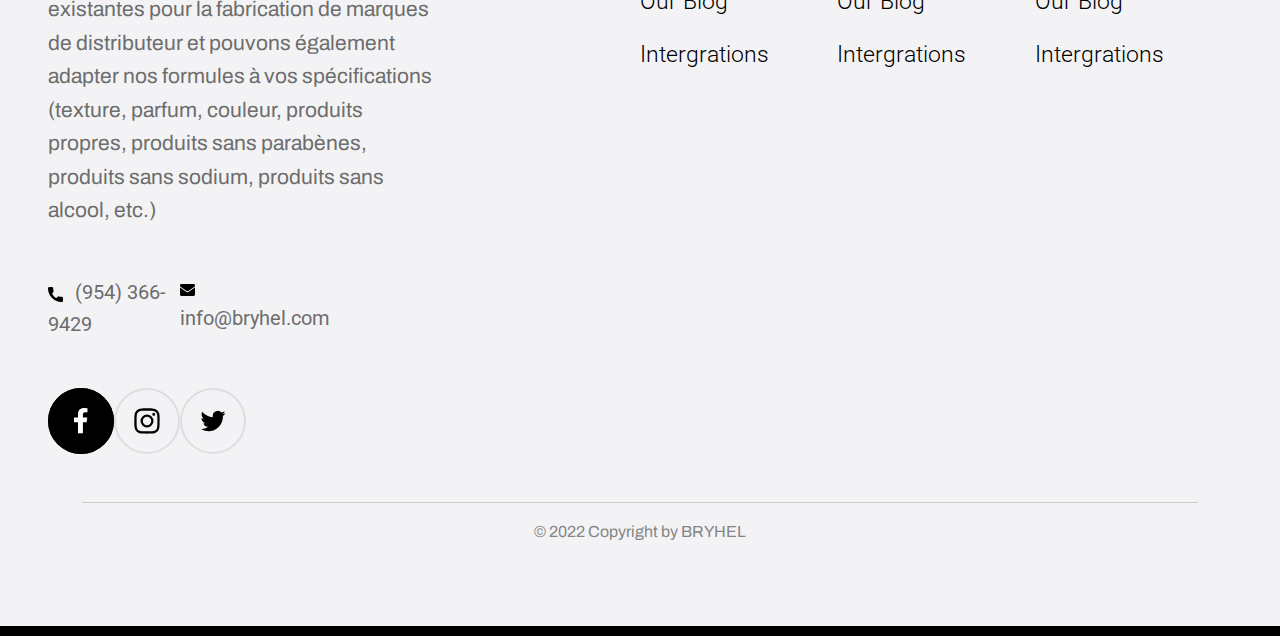
<file: post.html>
<!DOCTYPE html>
<html lang="en">

<head>
    <meta charset="UTF-8">
    <meta http-equiv="X-UA-Compatible" content="IE=edge">
    <meta name="viewport" content="width=device-width, initial-scale=1.0">
    <link href="https://cdnjs.cloudflare.com/ajax/libs/font-awesome/6.0.0/css/all.min.css" rel="stylesheet" />
    <link href="https://fonts.googleapis.com/css?family=Roboto:300,400,500,700&display=swap" rel="stylesheet" />
    <link rel="preconnect" href="https://fonts.googleapis.com">
    <link rel="preconnect" href="https://fonts.gstatic.com" crossorigin>
    <link href="https://fonts.googleapis.com/css2?family=Archivo&family=Krona+One&display=swap" rel="stylesheet">
    <link href="./static/css/mdb.min.css" rel="stylesheet" />
    <link rel="stylesheet" href="./static/css/main.css">


    <link href="https://unpkg.com/aos@2.3.1/dist/aos.css" rel="stylesheet">

    <title>Bryhel - Blog</title>

</head>

<body>
    <header>
        <div class="container-fluid pt-3" style="z-index: 999; ">
            <div class="row">
                <div class="col-md-4 d-flex align-items-center justify-content-center">
                    <a href="/"><img src="./static/img/svg/logo.svg" alt="logo"></a>
                </div>
                <div class="col-md-4 d-flex align-items-center justify-content-center">
                    <button data-mdb-toggle="modal" data-mdb-target="#navmenu" class="humburg-menu mb-4"
                        aria-controls="#navmenu" aria-haspopup="true">
                        <img src="./static/img/svg/menu-ic.svg" alt="menu">
                    </button>
                </div>
                <div class="col-md-4 d-flex align-items-center justify-content-center">
                    <a href="https://app-bryhel.com/myadmin" type="button"
                        class="btn btn-outline-light btn-rounded btn-sm me-2" data-mdb-ripple-color="dark">Login</a>
                    <a href="https://app-bryhel.com/accounts/signup/" type="button"
                        class="btn btn-light btn-rounded btn-sm">Signup</a>
                    <a href="/" type="button" class="ms-4"><i class="flag-france flag"></i></a>
                    <a href="/" type="button" class="ms-2"><i class="flag-united-kingdom flag"></i></a>


                </div>

            </div>
        </div>
    </header>
    <main>
        <div class="blog-header-detail">
            <div class="container" style="padding-top: 5%">
                <div class="row">
                    <div class="col-md-8">
                        <p data-aos="fade-up" data-aos-duration="3000" class="text-muted mt-5">
                            ACCUEIL / OUR BLOG
                        </p>
                        <h1 class="scroll text-white blog-h1" data-rate=".4" data-direction="vertical"
                            data-aos="fade-right" data-aos-duration="3000">
                            Our Blog
                        </h1>

                    </div>
                    <div class="col-md-4">

                    </div>
                </div>
            </div>
        </div>
        <div class="s2 pb-5" style="background-color: #F5F5F5">
            <div><img src="./static/img/featured-post.png" class="feature-img" id="feature-img" alt="post"></div>

            <!-- <img src="./static/img/featured-post.png" class="feature-img" alt="post"> -->
            <div class="container">
                <div class="row">
                    <div class="col-md-6">
                        <div class="float-start mt-4">
                            <h1 style="font-size: 36px">Titre de blog Titre de
                                blog numero</h1>
                        </div>
                    </div>
                    <div class="col-md-6">
                        <div class="float-end" style="margin-top: -40px">
                            <span class="badge bg-black d-flex align-items-center justify-content-center"
                                style="height: 40px; width: 134px;z-index: 999; position: absolute;">8 Jun 2022</span>
                            <br>
                            <p class="mt-5">
                                <a href="#" class="card-link text-black">
                                    <img src="./static/img/svg/share.svg" alt="share" style="height: 29px">
                                </a>
                            </p>
                        </div>
                    </div>
                </div>
                <div class="p-5">
                    <p>Ranging from antiperspirants, fragrances, make-up and shampoos, to soaps, sunscreens and
                        toothpastes, cosmetics and personal care products play an essential ...Ranging from
                        antiperspirants, fragrances, make-up and shampoos, to soaps, sunscreens and toothpastes,
                        cosmetics and personal care products play an essential ...Ranging from antiperspirants,
                        fragrances, make-up and shampoos, to soaps, sunscreens and toothpastes, cosmetics and personal
                        care products play an essential ...Ranging from antiperspirants, fragrances, make-up and
                        shampoos, to soaps, sunscreens and toothpastes, cosmetics and personal care products play an
                        essential ...Ranging from antiperspirants, fragrances, make-up and shampoos, to soaps,
                        sunscreens and toothpastes, cosmetics and personal care products play an essential ...Ranging
                        from antiperspirants, fragrances, make-up and shampoos, to soaps, sunscreens and toothpastes,
                        cosmetics and personal care products play an essential ...Ranging from antiperspirants,
                        fragrances, make-up and shampoos, to soaps, sunscreens and toothpastes, cosmetics and personal
                        care products play an essential ...</p>
                </div>

            </div>

        </div>

    </main>
    <footer>
        <div class="bg-gray pt-5">
            <div class="row g-0 mx-5">
                <div class="col-md-4">
                    <img src="./static/img/svg/logo-dark.svg" alt="bryhel">
                    <p style="font-size: 21px; color:#6D6D6D" class="mt-3">
                        Nous fournissons plus de 100 formules existantes pour la fabrication de marques de distributeur
                        et pouvons également adapter nos formules à vos spécifications (texture, parfum, couleur,
                        produits propres, produits sans parabènes, produits sans sodium, produits sans alcool, etc.)
                    </p>
                    <div class="row g-0 mt-5">
                        <div class="col-md-4">
                            <img src="./static/img/svg/phone.svg" alt="bryhel" class="me-2"> <span
                                style="font-size: 20px; color:#6D6D6D">(954) 366-9429</span>
                        </div>
                        <div class="col-md-4">
                            <img src="./static/img/svg/mail.svg" alt="bryhel" class="me-2"> <span
                                style="font-size: 20px; color:#6D6D6D">info@bryhel.com</span>
                        </div>
                    </div>
                    <div class="row g-0 mt-5">
                        <div class="col-md-2 col-4">
                            <a href=""><img src="./static/img/svg/fb.svg" alt="bryhel" class=" fb me-2"></a>

                        </div>
                        <div class="col-md-2 col-4">
                            <a href=""><img src="./static/img/svg/insta.svg" alt="bryhel" class=" insta me-2"></a>
                        </div>
                        <div class="col-md-2 col-4">
                            <a href=""><img src="./static/img/svg/twitter.svg" alt="bryhel" class=" twitter me-2"></a>
                        </div>
                    </div>
                </div>
                <div class="col-md-2 mx-auto float-end"></div>
                <div class="col-md-2 mx-auto float-end">
                    <ul class="navbar-nav me-auto mb-2 mb-lg-0">
                        <li class="nav-item"><a href="" class="nav-link"
                                style="color:#000000; font-size:23px; font-weight: 300;">About us</a></li>
                        <li class="nav-item"><a href="" class="nav-link"
                                style="color:#000000; font-size:23px; font-weight: 300;">Features</a></li>
                        <li class="nav-item"><a href="" class="nav-link"
                                style="color:#000000; font-size:23px; font-weight: 300;">Our Blog</a></li>
                        <li class="nav-item"><a href="" class="nav-link"
                                style="color:#000000; font-size:23px; font-weight: 300;">Intergrations</a></li>
                    </ul>
                </div>
                <div class="col-md-2 mx-auto float-end">
                    <ul class="navbar-nav me-auto mb-2 mb-lg-0">
                        <li class="nav-item"><a href="" class="nav-link"
                                style="color:#000000; font-size:23px; font-weight: 300;">About us</a></li>
                        <li class="nav-item"><a href="" class="nav-link"
                                style="color:#000000; font-size:23px; font-weight: 300;">Features</a></li>
                        <li class="nav-item"><a href="" class="nav-link"
                                style="color:#000000; font-size:23px; font-weight: 300;">Our Blog</a></li>
                        <li class="nav-item"><a href="" class="nav-link"
                                style="color:#000000; font-size:23px; font-weight: 300;">Intergrations</a></li>
                    </ul>
                </div>
                <div class="col-md-2 mx-auto float-end">
                    <ul class="navbar-nav me-auto mb-2 mb-lg-0">
                        <li class="nav-item"><a href="" class="nav-link"
                                style="color:#000000; font-size:23px; font-weight: 300;">About us</a></li>
                        <li class="nav-item"><a href="" class="nav-link"
                                style="color:#000000; font-size:23px; font-weight: 300;">Features</a></li>
                        <li class="nav-item"><a href="" class="nav-link"
                                style="color:#000000; font-size:23px; font-weight: 300;">Our Blog</a></li>
                        <li class="nav-item"><a href="" class="nav-link"
                                style="color:#000000; font-size:23px; font-weight: 300;">Intergrations</a></li>
                    </ul>
                </div>
            </div>
            <div class="container mt-5">
                <hr>
                <p class="text-center" style="color:#858585; margin-bottom: 5%">© 2022 Copyright by BRYHEL<br><br></p>
            </div>
            <div class="col-md-12 bg-black" style="height:10px"></div>

        </div>
    </footer>

    <div class="modal fade" id="navmenu" tabindex="-1" aria-labelledby="navmenuLabel" aria-hidden="true">
        <div class="modal-dialog modal-fullscreen">
            <div class="modal-content">
                <div class="text-center">
                    <a type="button" data-mdb-dismiss="modal" aria-label="Close"><img
                            src="./static/img/svg/close-ic.svg" class="model-close" alt="close"></a>
                </div>
                <div class="modal-body">
                    <div class="container">
                        <div class="row mt-5">
                            <div class="col-md-6">
                                <nav style="margin-top: 20%">
                                    <small class="text-muted">NAVIGATION</small><br>
                                    <ul class="navbar-nav menu" style="margin-top: -20px">
                                        <li><a href="/">Home</a></li>
                                        <li><a href="./prestation.html">Service</a></li>
                                        <li><a href="./about-us.html">About us</a></li>
                                        <li><a href="./blog.html" class="text-muted">Blog</a></li>
                                    </ul>
                                </nav>
                            </div>
                            <div class="col-md-6">
                                <!-- <div class="d-flex align-items-end ms-5" style="height:350px">hi...</div> -->
                            </div>
                        </div>
                    </div>


                </div>

            </div>
        </div>
    </div>
    <script src="https://code.jquery.com/jquery-3.6.0.min.js"
        integrity="sha256-/xUj+3OJU5yExlq6GSYGSHk7tPXikynS7ogEvDej/m4=" crossorigin="anonymous"></script>
    <script type="text/javascript" src="./static/js/mdb.min.js"></script>

    <script src="https://unpkg.com/aos@2.3.1/dist/aos.js"></script>


    <script>
        AOS.init();

    </script>

</body>

</html>
</file>
<file: static/css/main.css>
@import url("https://fonts.googleapis.com/css2?family=Archivo&family=Krona+One&display=swap");
h1,
h2,
h3 {
  font-family: "Krona One", sans-serif;
}
h1 {
  font-size: 64px;
}
p {
  font-family: "Archivo", sans-serif;
}
html {
  overflow-x:hidden;
  height: 100vh;
  font-family: "Archivo", sans-serif;
}
.card {
  border: 0;
  -webkit-box-shadow: 0 10px 15px -3px rgba(0, 0, 0, 0),
    0 4px 6px -2px rgba(0, 0, 0, 0);
  box-shadow: 0 10px 15px -3px rgba(255, 255, 255, 0),
    0 4px 6px -2px rgba(0, 0, 0, 0);
}
.card {
  -webkit-box-shadow: transparent;
  box-shadow: transparent;
  background-color: transparent;
}
body {
  /* height: 200vh; */
  margin: 0;
  padding: 0;
  background-color: #000;
}

header {
  z-index: 9999;
}
video {
  width: 100%;
  height: auto;
}
canvas {
  position: fixed;
  left: 50%;
  top: 50%;
  transform: translate(-50%, -50%);
  max-height: 80vh;
  max-width: 80vw;
}
#copyExample {
  color: white;
  position: sticky;
  font-size: 50px;
}
.humburg-menu {
  background-color: transparent;
  margin: 5px 5px 5px 5px;
  border: 0;
  width: 64px;
}
.logo {
  width: 207px;
}

.modal-header {
  border-bottom: 0 !important;
}
.modal-fullscreen .modal-content {
  background-color: rgba(0, 0, 0, 0.97);
}
.model-close {
  background-color: transparent;
}
.black-section {
  background-color: black;
}
.white-section {
  background-color: white;
}
.s-logo-text {
  padding-left: 10%;
  padding-bottom: 5%;
}

.title-white {
  font-size: 30px;
  color: white;
}

.menu li {
  margin: 0px 0px -50px 0px;
}
.menu a {
  font-size: 120px;
  color: white;
}

.menu a:hover {
  color: #4f4f4f;
}

/* .s10 {
  background-image: url(../img/bg.png);
  display: table;
  margin-top: -50px;
  width: 100%;

  background-color: black;
  
  background-repeat: no-repeat;
  background-size: cover;
} */
.bg-gray {
  background-color: #f3f3f5;
}

.s-footer {
  margin-top: -50px;
}

@keyframes float {
  0% {
    box-shadow: 0 5px 15px 0px rgba(0, 0, 0, 0.6);
    transform: translatey(0px);
  }
  50% {
    box-shadow: 0 25px 15px 0px rgba(0, 0, 0, 0.2);
    transform: translatey(-20px);
  }
  100% {
    box-shadow: 0 5px 15px 0px rgba(0, 0, 0, 0.6);
    transform: translatey(0px);
  }
}

.top-img {
  width: 300px;
  height: auto;

  overflow: hidden;
  box-shadow: 0 5px 15px 0px rgba(0, 0, 0, 0.6);
  transform: translatey(0px);
  animation: float 4s ease-in-out infinite;
}

.field-group {
  width: auto;
  position: relative;
  padding-top: 15px;
}

.input-field {
  width: 100%;
  outline: 0;
  border: 0;
  border-bottom: 2px solid #999999;
  padding: 10px 0;
  background: transparent;
  font-size: 2em;
  color: #000;
  transition: 0.3s ease;
}
.input-label {
  display: block;
  position: absolute;
  top: 0;
  font-size: 1em;
  color: grey;
  transition: 00.3s ease;
}
.input-field::placeholder {
  color: transparent;
}
.input-field:placeholder-shown ~ .input-label {
  font-size: 30px;
  top: 20px;
}
.input-field:focus {
  border-image: linear-gradient(to right, black, #1a1a16);
  border-image-slice: 1;
}
.input-field:focus ~ .input-label {
  display: block;
  position: absolute;
  top: 0;
  font-size: 15px;
  color: black;
}
.h-51 {
  font-size: 51px;
}

.Path_1674 {
  overflow: visible;
  position: absolute;
  width: 242.977px;
  height: 1144.681px;
  left: 59.785px;
  top: 10078.521px;
  transform: matrix(1, 0, 0, 1, 0, 0);
}
#Path_1677 {
  fill: transparent;
  stroke: rgba(0, 0, 0, 1);
  stroke-width: 2px;
  stroke-linejoin: miter;
  stroke-linecap: butt;
  stroke-miterlimit: 4;
  shape-rendering: auto;
}
.Path_1677 {
  overflow: visible;
  position: absolute;
  width: 241.151px;
  height: 1142.858px;
  transform: matrix(1, 0, 0, 1, 1954.7858, 9510.5711) rotate(60deg);
  transform-origin: center;
  left: 0px;
  top: 0px;
}
#Path_1669 {
  fill: transparent;
  stroke: rgba(0, 0, 0, 1);
  stroke-width: 2px;
  stroke-linejoin: miter;
  stroke-linecap: butt;
  stroke-miterlimit: 4;
  shape-rendering: auto;
}
.Path_1669 {
  overflow: visible;
  position: absolute;
  width: 241.151px;
  height: 1142.858px;
  transform: matrix(1, 0, 0, 1, 1787.5837, 10984.366) rotate(60deg);
  transform-origin: center;
  left: 0px;
  top: 0px;
}
#Ellipse_29 {
  fill: rgba(243, 243, 245, 1);
}
.Ellipse_29 {
  position: absolute;
  overflow: visible;
  width: 1063px;
  height: 979px;
  left: 1450px;
  top: 10157px;
}

#Contact_Us {
  left: 1284.5px;
  /* top: 39px; */
  position: absolute;
  overflow: visible;
  width: 275px;
  white-space: nowrap;
  text-align: right;
  font-family: Krona One;
  font-style: normal;
  font-weight: normal;
  font-size: 82px;
  color: rgba(0, 0, 0, 1);
  letter-spacing: -0.17px;
  z-index: 999;
}
#Line_17 {
  fill: transparent;
  stroke: rgba(0, 0, 0, 1);
  stroke-width: 3px;
  stroke-linejoin: miter;
  stroke-linecap: butt;
  stroke-miterlimit: 4;
  shape-rendering: auto;
}
.Line_17 {
  overflow: visible;
  position: absolute;
  width: 218px;
  height: 3px;
  /* left: 987px; */
  z-index: 999;
  transform: matrix(1, 0, 0, 1, 0, 0);
}

#elipe {
  float: right;
  width: 450px;
  height: 750px;
  margin: 20px;
  shape-outside: circle(50% at 30%);
  clip-path: circle(50% at 0%);
  background: grey;
}

.slider {
  background: #fff;
  width: 100%;
  min-height: 100vh;
  padding: 10px 0;
  top: 0;
  overflow: hidden;
  display: flex;
  flex-direction: column;
  align-items: center;
  justify-content: center;
}

.item-wrap {
  display: flex;
  background: #fff;
  width: 100%;
  position: relative;
  transition: 0.5s cubic-bezier(0.05, 0.82, 0.165, 1);
}
.item {
  display: inline-flex;
  justify-content: center;
  align-items: center;
  min-width: 240px;
  width: 240px;
  height: 240px;
  font-size: 800%;
  border: 2px solid #d1d1d1;
  border-radius: 5px;
  padding: 5px;
  margin: 5px;
  line-height: 1;
}

.path-line {
  position: fixed;
  top: 200px;
  left: 0;
  width: 100%;
  height: 100%;
  overflow: hidden;
  text-align: left;
}
svg {
  display: inline-block;
  height: 100%;
}
.s1 .s2 .s3 .s4 .s5 .s6 .s7 .s8 .s9 .s10 {
  height: 100vh;
  display: grid;
  z-index: -2;
}
.section-padding {
  padding-top: 20%;
}
.about-h1 {
  font-size: 26px;
  text-transform: uppercase;
  padding-top: 5vh;
}
.s-three .three {
  font-size: 41px;
}

.img-bg {
  width: 517px;
  height: 583px;
}

/* .bg-text1{

}
.bg-text2{

} */
@media only screen and (max-width: 576px) {
  .menu a {
    font-size: 100px;
  }
  .img-bg {
    width: 50%;
    height: 80%;
  }
  .h-41 {
    font-size: 26px !important;
    text-align: center;
  }
  .reg-center {
    padding-top: 5%;
    padding-bottom: 5%;
  }

  /* .fb{
    margin-right: 10px;
  } */
  #about_b {
    display: none;
  }
  .presentation-img {
    display: none;
  }
  .t-blog {
    font-size: 20px;
  }
  .s-masque {
    padding-left: 18%;
  }
  .blog-h1 {
    font-size: 90px !important;
  }
  .service-h1 {
    font-size: 50px !important;
  }
  .section-h1 {
    font-size: 30px !important;
  }
  .section-h1-1 {
    font-size: 30px !important;
    text-align: center;
  }
  .section-padding {
    padding-top: 50%;
    padding-bottom: 15%;
  }
  .about-p-p {
    padding-top: 20vh;
    color: #fff !important;
  }
  .footer-line1:before {
    content: "";
    background: transparent !important;
  }
  .footer-line3:before {
    content: "";
    background: transparent !important;
  }
  .h1-38 {
    font-size: 28px !important;
  }
  .h1-68 {
    font-size: 48px !important;
  }
  .bg-section {
    background-image: none !important;
    height: auto;
  }
  .bg-section1 {
    background-image: none !important;
    padding-bottom: 20%;
    padding-left: 10%;
  }
  .para {
    padding-left: 15%;
  }
  .parag2 {
    text-align: center;
  }
  .l-hiden {
    display: none;
  }
  .s-logo-text {
    padding-left: 0%;
    padding-bottom: 5%;
  }
}

@media only screen and (max-width: 960px) {
  .menu a {
    font-size: 110px;
  }
}

#line1 {
  /* position: absolute; */
  position: fixed;
  top: 0;
  /* width: 100%;
  height: 100%; */
  margin-left: -30px;
  z-index: 2;
}
.blog-header {
  background-image: url(../img/header-bg.png);
  height: 70vh;
  background-repeat: no-repeat;
  background-size: cover;
}
.service-header {
  background-image: url(../img/services-header.png);
  height: 82vh;
  background-repeat: no-repeat;
  background-size: cover;
}
#coverflow {
  padding-bottom: 30vh;
}
.s-text {
  background-image: url(../img/service-bg2.png);
  height: 100%;
  background-repeat: no-repeat;
  background-size: cover;
  display: flex;
  justify-content: center;
}
.s-text .row {
  padding-left: 10%;
  padding-right: 10%;
}
/* .s-three{
  background-image: url(../img/Groupe-337.png);
  background-attachment: fixed;
  background-repeat: no-repeat;
  background-size: cover;
  display: flex;
  justify-content: center;
} */

.footer {
  display: flex;
  justify-content: center;
}

.blog-h1 {
  font-size: 120px;
}

.vwrap,
.vslide {
  box-sizing: border-box;
  width: 100%;
  height: 250px;
}

.vwrap {
  /* background: #ebfbff;
  border: 2px solid #a69bff; */
  overflow: hidden;
}

.vmove {
  position: relative;
  bottom: 0%;
}
.vslide {
  padding: 10px;
}

@keyframes slidev {
  /* 0% { bottom: 0; }
  33% { bottom: 100%; }
  66% { bottom: 200%; }
  100% { right: 0; } */

  0% {
    bottom: 0;
  }
  30% {
    bottom: 0;
  }
  33% {
    bottom: 100%;
  }
  63% {
    bottom: 100%;
  }
  66% {
    bottom: 200%;
  }
  97% {
    bottom: 200%;
  }
  100% {
    right: 0;
  }
}
.vmove {
  animation: slidev linear 15s infinite;
}
.vmove:hover {
  animation-play-state: paused;
}

.about-side-line {
  left: 0;
  position: relative;
}
.aboutus {
  background-image: url("../img/aboutus-header.png");
  /* position: relative; */
  background-repeat: no-repeat;
  background-size: relative;
  background-position: top right;
  right: 0;
  top: 0;
  height: 100vh;
}
.bg-section {
  background-image: url("../img/about-bg-3.png");

  background-repeat: no-repeat;
  background-size: cover;
  height: 100vh;
}
.bg-service {
  background-image: url("../img/service-bg.png");
  background-repeat: no-repeat;
  background-size: cover;
  width: 100%;
  background-position: top left;
}

.tick {
  font-size: 60px;
}
/* .form-outline input:not([type]),
.form-control input[type="text"],
.form-outline input[type="password"],
.form-outline input[type="email"],
.form-outline input[type="url"],
.form-outline input[type="time"],
.form-outline input[type="date"],
.form-outline input[type="datetime"],
.form-outline input[type="datetime-local"],
.form-outline input[type="tel"],
.form-outline input[type="number"],
.form-outline input[type="search"],
.form-outline input[type="phone"],
.form-outline input[type="search-md"],
.form-outline textarea.md-textarea {
  -webkit-box-sizing: content-box;
  box-sizing: content-box;
  background-color: transparent;
  border: 0;
  border-bottom: 1px solid #ced4da;
  border-radius: 0;
  outline: 0;
  -webkit-box-shadow: none;
  box-shadow: none;
  -webkit-transition: border-color .15s ease-in-out,-webkit-box-shadow .15s ease-in-out;
  transition: border-color .15s ease-in-out,-webkit-box-shadow .15s ease-in-out;
  transition: border-color .15s ease-in-out,box-shadow .15s ease-in-out;
  transition: border-color .15s ease-in-out,box-shadow .15s ease-in-out,-webkit-box-shadow .15s ease-in-out;
} */

.form-outline {
  outline: 0;
  border: 0;
  border-bottom: 1px solid #000 !important;
}
.form-control {
  outline: 0;
  border: 0;
  border-bottom: 1px solid #000 !important;
}

.flipster__button {
  top: 1% !important;
  color: #fff !important;
}
.flipster__button--prev {
  left: 92% !important;
}
.splide__arrow--prev,
.splide__arrow--next {
  display: none !important;
}

.hcircle-right {
  position: relative;
  /* top: 50%; */
  /* left: 80%; */
  /* transform: translate(50%, 10%);
  height: 800px;
  width: 600px;
  border-radius: 500px 500px 0 0;
  background-color: green;
  transform: rotate(-90deg); */
}
.see-more {
  float: inline-end;
}
.hcircle-right:before {
  content: "";
  position: absolute;
  top: 50%;
  right: -1px;
  transform: translate(50%, 10%);
  width: 840px;
  height: 840px;
  border-radius: 50%;
  background: #f3f3f5;
  mix-blend-mode: darken;
}

.form-outline .form-control ~ .form-notch div {
  border: 0;
  border-bottom: 2px solid #000;
}

.form-outline .form-control:focus ~ .form-label {
  color: #1a1a16;
}
.form-outline .form-control:focus ~ .form-notch .form-notch-trailing {
  border-top: 0;
  border-bottom: 0;
  border-right: 0;
}
.form-outline .form-control:focus ~ .form-notch .form-notch-leading {
  border-top: 0;
  border-bottom: 0;
  border-right: 0;
}
.form-outline .form-control:focus ~ .form-notch .form-notch-middle {
  border-bottom: 0;
}
.form-outline .form-control:focus ~ .form-notch .form-notch-leading {
  border-top: 0;
  border-bottom: 0;
  border-left: 0;
}

.footer-line1 {
  position: relative;
}
.footer-line1:before {
  content: "";
  position: absolute;
  top: 50%;
  right: -1px;
  transform: translate(7%, 28%);
  width: 390px;
  height: 200px;
  /* border-radius: 50%; */
  background-image: url("../img/footer-line-1.png");
  background-repeat: no-repeat;
  mix-blend-mode: darken;
}

.footer-line2 {
  position: relative;
}
.footer-line2:before {
  content: "";
  position: absolute;
  top: 295px;
  right: -1px;
  transform: translate(90%, 70%);
  width: 650px;
  height: 82px;
  /* border-radius: 50%; */
  background-image: url("../img/footer-line-2.png");
  background-repeat: no-repeat;
  mix-blend-mode: darken;
}

.footer-line3 {
  position: relative;
}
.footer-line3:before {
  content: "";
  position: absolute;
  top: 286px;
  right: -1px;
  transform: translate(55%, 80%);
  width: 992px;
  height: 194px;
  /* border-radius: 50%; */
  background-image: url("../img/footer-line-3.png");
  background-repeat: no-repeat;
  mix-blend-mode: darken;
}

.bg2-section {
  background-image: url("../img/about-us/bg2.png");

  background-repeat: no-repeat;
  background-size: cover;
}

.h1-38 {
  font-size: 38px;
  font-family: "Archivo", sans-serif;
}
.h1-68 {
  font-size: 68px;
  font-family: "Archivo", sans-serif;
}
.h1-17 {
  font-size: 17px;
  font-family: "Archivo", sans-serif;
}
</file>
